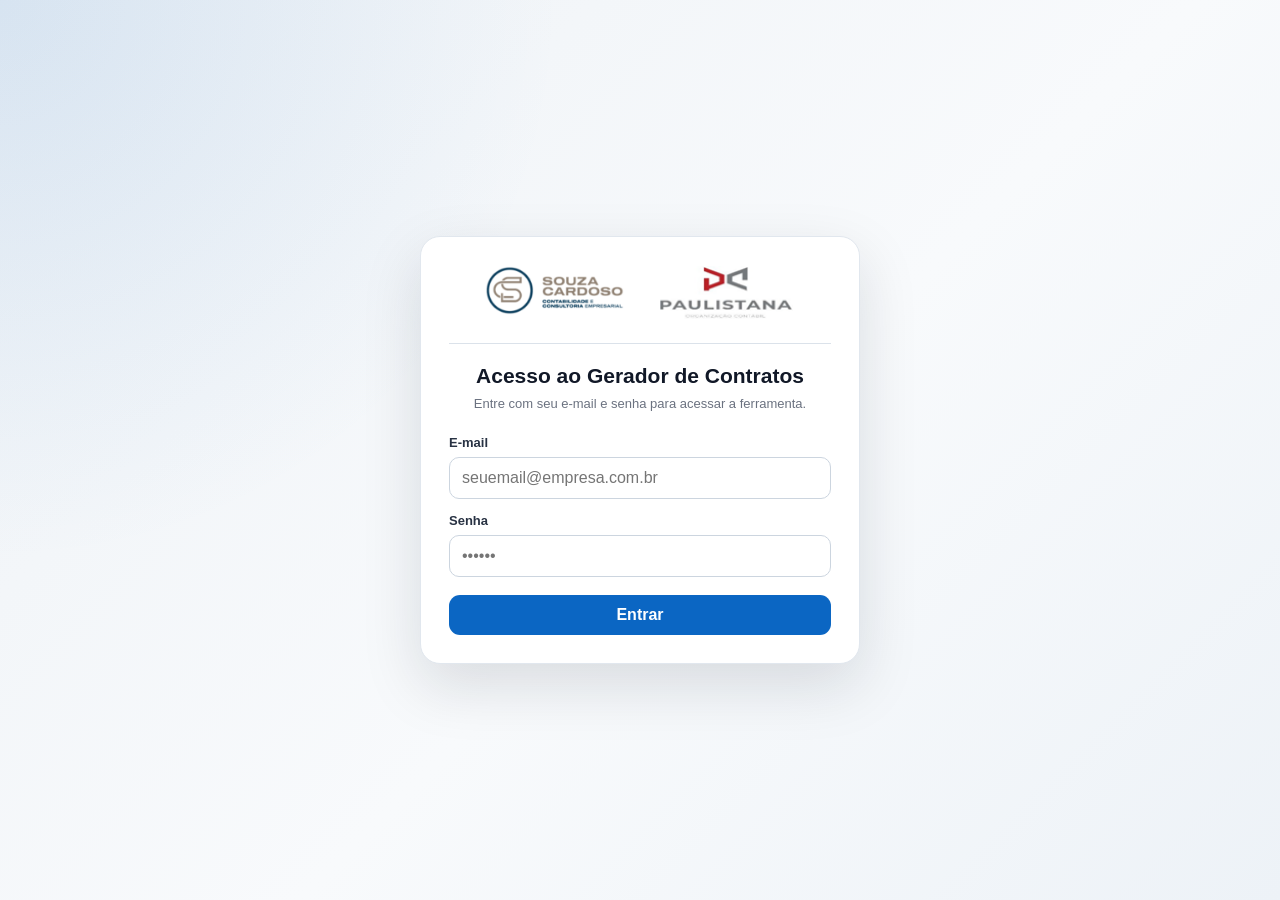
<file: docs/demo-local-v7.html>
<!DOCTYPE html>
<html lang="pt-BR">
<head>
  <meta charset="UTF-8" />
  <meta name="viewport" content="width=device-width, initial-scale=1.0" />
  <title>Gerador de Contratos Sociais</title>
  <style>
    :root{
      --bg:#f4f6f8;
      --surface:#ffffff;
      --surface-2:#f8fafc;
      --text:#111827;
      --muted:#6b7280;
      --line:#dbe2ea;
      --blue:#0b66c3;
      --blue-2:#084b8a;
      --black:#0c0f14;
      --green:#0f8a5f;
      --red:#c0392b;
      --shadow:0 10px 30px rgba(15,23,42,.08);
      --radius:16px;
    }
    *{box-sizing:border-box}
    body{
      margin:0;
      font-family:Verdana, Geneva, sans-serif;
      background:var(--bg);
      color:var(--text);
    }
    button,input,select,textarea{font:inherit}
    button{cursor:pointer}
    .topbar{
      position:sticky;top:0;z-index:20;
      min-height:74px;
      display:flex;align-items:center;justify-content:space-between;
      padding:0 28px;
      background:var(--black);
      color:white;
      border-bottom:1px solid rgba(255,255,255,.08);
    }
    .brand{display:flex;align-items:center;gap:12px;font-weight:800;letter-spacing:.2px}
    .brand-mark{
      width:36px;height:36px;border-radius:10px;
      background:linear-gradient(135deg,#0b66c3,#43a5ff);
      display:grid;place-items:center;font-weight:900;
    }
    .top-actions{display:flex;gap:8px}
    .top-actions button{
      border:1px solid rgba(255,255,255,.2);
      color:#fff;background:transparent;
      border-radius:10px;padding:9px 13px
    }

    .login-screen{
      min-height:100vh;
      display:grid;
      place-items:center;
      padding:28px 18px;
      background:
        radial-gradient(circle at top left, rgba(11,102,195,.10), transparent 36%),
        linear-gradient(135deg,#eef2f6,#f8fafc 55%,#edf2f7);
    }
    .login-card{
      width:min(440px,100%);
      background:#fff;
      border:1px solid #e1e7ee;
      border-radius:20px;
      box-shadow:0 22px 60px rgba(15,23,42,.13);
      padding:28px;
    }
    .login-logos{
      display:flex;
      justify-content:center;
      align-items:center;
      gap:20px;
      padding-bottom:20px;
      margin-bottom:20px;
      border-bottom:1px solid var(--line);
    }
    .login-logos img{object-fit:contain;display:block}
    .login-logos .souza{width:155px;height:58px}
    .login-logos .paulistana{width:135px;height:58px}
    .login-card h1{font-size:21px;margin:0 0 6px;text-align:center}
    .login-card .subtitle{text-align:center;color:var(--muted);font-size:13px;margin-bottom:22px;line-height:1.5}
    .login-field{margin-bottom:14px}
    .login-error{margin-top:12px}
    .login-demo{
      margin-top:18px;
      padding-top:14px;
      border-top:1px solid var(--line);
      color:var(--muted);
      font-size:12px;
      line-height:1.6;
    }

    .currency-input{text-align:right;font-variant-numeric:tabular-nums}
    .number-input{text-align:right;font-variant-numeric:tabular-nums}
    .system-brand{
      display:flex;
      align-items:center;
      gap:16px;
      min-width:0;
    }
    .system-logos{
      display:flex;
      align-items:center;
      gap:10px;
      padding-right:15px;
      border-right:1px solid rgba(255,255,255,.20);
    }
    .system-logos img{display:block;object-fit:contain;background:#fff;border-radius:4px;padding:2px}
    .system-logos .souza{width:94px;height:36px}
    .system-logos .paulistana{width:82px;height:36px}
    .system-title{font-weight:800;white-space:nowrap}
    .print-meta{
      display:flex;
      justify-content:flex-end;
      font-size:7.5pt;
      color:#666;
      margin-bottom:7px;
      font-family:Verdana, Geneva, sans-serif;
    }
    .print-help{
      font-size:12px;
      color:#5f6b7a;
      background:#f6f8fa;
      border:1px solid #e1e6eb;
      border-radius:9px;
      padding:9px 11px;
      margin-bottom:12px;
    }


    .type-choice{
      display:grid;
      grid-template-columns:repeat(2,minmax(0,1fr));
      gap:14px;
    }
    .type-card{
      border:1px solid var(--line);
      background:#fff;
      border-radius:14px;
      padding:18px;
      text-align:left;
      transition:.18s ease;
    }
    .type-card:hover{
      border-color:#8ebbe7;
      box-shadow:0 8px 20px rgba(15,23,42,.08);
      transform:translateY(-1px);
    }
    .type-card strong{display:block;font-size:16px;margin-bottom:5px}
    .type-card span{font-size:13px;color:var(--muted);line-height:1.45}
    .multi-select{
      position:relative;
      width:100%;
    }
    .multi-select > button{
      width:100%;
      min-height:44px;
      display:flex;
      align-items:center;
      justify-content:space-between;
      gap:10px;
      text-align:left;
      border:1px solid #ccd5df;
      background:#fff;
      border-radius:10px;
      padding:10px 12px;
      font-weight:400;
      color:#111827;
    }
    .multi-menu{
      position:absolute;
      top:calc(100% + 6px);
      left:0;
      right:0;
      z-index:50;
      background:#fff;
      border:1px solid var(--line);
      border-radius:12px;
      box-shadow:0 16px 36px rgba(15,23,42,.16);
      padding:8px;
    }
    .multi-option{
      display:flex;
      align-items:center;
      gap:9px;
      padding:9px 8px;
      border-radius:8px;
      font-size:13px;
      cursor:pointer;
      margin:0;
    }
    .multi-option:hover{background:#f5f7fa}
    .multi-option input{width:auto}
    .section-title{
      font-size:14px;
      font-weight:800;
      margin:20px 0 12px;
      padding-bottom:8px;
      border-bottom:1px solid var(--line);
    }
    .alter-tag{
      display:inline-block;
      margin:3px 5px 3px 0;
      padding:5px 8px;
      border-radius:999px;
      background:#edf5ff;
      color:#155d9f;
      font-size:12px;
      font-weight:700;
    }
    .model-note{
      padding:10px 12px;
      border-radius:10px;
      background:#fff8e8;
      border:1px solid #f0dfae;
      color:#6e5515;
      font-size:12px;
      line-height:1.55;
      margin-top:10px;
    }
    .alteration-cover-block{
      margin:24px 0 16px;
      text-align:center;
    }
    .alteration-cover-block .company{
      font-weight:700;
      text-decoration:underline;
      font-size:12pt;
      margin-bottom:16px;
    }
    .alteration-cover-block .ids{
      display:flex;
      justify-content:center;
      gap:32px;
      font-weight:700;
      margin-bottom:20px;
    }
    .alteration-instrument{
      background:#e5e5e5;
      font-weight:700;
      padding:7px 9px;
      margin:14px 0 20px;
    }
    .consolidation-break{
      font-weight:700;
      margin:22px 0;
    }
    @media(max-width:720px){
      .type-choice{grid-template-columns:1fr}
      .alteration-cover-block .ids{flex-direction:column;gap:5px}
    }

    .shell{max-width:1180px;margin:0 auto;padding:28px 20px 56px}
    .hero{
      background:linear-gradient(135deg,#0c0f14,#152033);
      color:white;padding:26px 28px;border-radius:20px;
      display:flex;justify-content:space-between;gap:20px;align-items:center;
      box-shadow:var(--shadow);
    }
    .hero h1{margin:0 0 6px;font-size:28px}
    .hero p{margin:0;color:#cbd5e1}
    .hero .btn{white-space:nowrap}
    .toolbar{
      margin:22px 0;
      display:flex;gap:10px;flex-wrap:wrap
    }
    .btn{
      border:none;border-radius:11px;padding:11px 16px;font-weight:700
    }
    .btn-primary{background:var(--blue);color:white}
    .btn-primary:hover{background:var(--blue-2)}
    .btn-secondary{background:#e9eef5;color:#162033}
    .btn-danger{background:#fdecec;color:var(--red)}
    .btn-ghost{background:white;border:1px solid var(--line);color:#263141}
    .grid{display:grid;gap:18px}
    .card{
      background:var(--surface);
      border:1px solid #e7ecf1;
      border-radius:var(--radius);
      box-shadow:var(--shadow);
    }
    .card-head{
      padding:18px 20px;border-bottom:1px solid var(--line);
      display:flex;align-items:center;justify-content:space-between;gap:14px
    }
    .card-head h2,.card-head h3{margin:0}
    .card-body{padding:20px}
    .hidden{display:none!important}
    .steps{
      display:grid;
      grid-template-columns:repeat(6,1fr);
      gap:8px;margin:18px 0 22px
    }
    .step{
      border:1px solid var(--line);
      background:white;border-radius:12px;
      padding:10px 12px;
      color:var(--muted);
      text-align:center;font-weight:700;font-size:13px
    }
    .step.active{
      background:#eaf4ff;color:var(--blue);
      border-color:#9ac8f5
    }
    .step.done{
      background:#edf9f3;color:var(--green);
      border-color:#bce6d3
    }
    .form-grid{
      display:grid;grid-template-columns:repeat(12,1fr);
      gap:14px
    }
    .field{grid-column:span 6}
    .field.full{grid-column:span 12}
    .field.third{grid-column:span 4}
    .field.quarter{grid-column:span 3}
    label{display:block;font-weight:700;font-size:13px;margin-bottom:7px;color:#283243}
    input,select,textarea{
      width:100%;
      border:1px solid #ccd5df;
      background:white;border-radius:10px;
      padding:11px 12px;outline:none
    }
    input:focus,select:focus,textarea:focus{border-color:#62a8ea;box-shadow:0 0 0 3px rgba(11,102,195,.09)}
    textarea{min-height:110px;resize:vertical}
    .nav-row{
      display:flex;justify-content:space-between;gap:12px;
      margin-top:20px;padding-top:18px;border-top:1px solid var(--line)
    }
    .socio-card{
      border:1px solid var(--line);
      border-radius:14px;margin-bottom:14px;background:var(--surface-2)
    }
    .socio-card .head{
      padding:13px 14px;border-bottom:1px solid var(--line);
      display:flex;justify-content:space-between;align-items:center
    }
    .socio-card .head strong{font-size:14px}
    .socio-card .body{padding:14px}
    .notice{
      padding:12px 14px;border-radius:10px;font-size:14px
    }
    .notice.info{background:#edf6ff;color:#0b4f8f;border:1px solid #c5e1fa}
    .notice.success{background:#edf9f3;color:#0b6c49;border:1px solid #bee8d5}
    .notice.error{background:#fff0ef;color:#a93226;border:1px solid #f3c8c4}
    .summary{
      display:grid;grid-template-columns:repeat(2,1fr);gap:14px
    }
    .summary-box{
      border:1px solid var(--line);border-radius:12px;padding:14px;background:#fbfcfe
    }
    .summary-box h4{margin:0 0 8px;font-size:13px;color:#64748b;text-transform:uppercase;letter-spacing:.5px}
    .summary-box p{margin:4px 0}
    .history-tools{
      display:flex;gap:10px;flex-wrap:wrap;margin-bottom:14px
    }
    .history-list{display:grid;gap:10px}
    .history-item{
      border:1px solid var(--line);border-radius:12px;background:white;
      padding:14px;display:flex;justify-content:space-between;gap:16px;align-items:center
    }
    .history-item strong{display:block}
    .history-meta{color:var(--muted);font-size:13px;margin-top:4px}
    .history-actions{display:flex;gap:8px;flex-wrap:wrap;justify-content:flex-end}
    .small{padding:8px 10px;border-radius:9px;font-size:13px}
    .empty{
      text-align:center;color:var(--muted);padding:42px 18px
    }
    .contract-wrap{
      background:#dfe4ea;padding:24px;border-radius:16px;overflow:auto
    }
    .contract-page{
      width:794px;min-height:1123px;
      margin:0 auto;background:white;
      padding:58px 64px 54px;
      box-shadow:0 8px 25px rgba(0,0,0,.12);
      font-family:Verdana, Geneva, sans-serif;
      color:#111;line-height:1.5;font-size:10pt
    }
    .contract-page .logos{
      display:flex;justify-content:space-between;align-items:center;margin-bottom:22px
    }
    .logo-img{
      display:block;
      object-fit:contain;
      object-position:center;
      background:#fff;
    }
    .logo-img.souza{
      width:255px;
      height:86px;
    }
    .logo-img.paulistana{
      width:215px;
      height:86px;
    }
    .contract-title{text-align:center;font-weight:800}
    .contract-title h2{margin:0;font-size:14pt;font-weight:700;text-decoration:underline}
    .contract-title h3{margin:2px 0 10px;font-size:12pt;font-weight:700;text-decoration:underline}
    .contract-line{border-top:2px solid #222;margin-bottom:8px}
    .clause-title{
      font-weight:700;
      text-decoration:underline;
      text-align:center;
      margin:24px 0 8px;
      font-size:10pt;
    }
    .signature{margin-top:42px;text-align:center}
    .signature .line{margin:70px auto 4px;width:260px;border-top:1px solid #111}
    .quota-table{
      width:100%;
      border-collapse:collapse;
      margin:10px 0 14px;
      font-size:10pt;
      font-family:Verdana, Geneva, sans-serif;
    }
    .quota-table th,
    .quota-table td{
      border:1px solid #222;
      padding:6px 7px;
      vertical-align:middle;
    }
    .quota-table th{
      font-weight:700;
      text-align:center;
      background:#f2f2f2;
    }
    .quota-table td.num{
      text-align:right;
      white-space:nowrap;
    }
    .quota-table tr.total-row td{
      font-weight:700;
    }
    .contract-footer{display:none!important}
    .modal{
      position:fixed;inset:0;background:rgba(3,8,20,.65);
      display:flex;align-items:center;justify-content:center;
      padding:20px;z-index:100
    }
    .modal-card{
      width:min(1000px,96vw);max-height:92vh;overflow:auto;
      background:white;border-radius:18px;box-shadow:0 20px 60px rgba(0,0,0,.3)
    }
    .modal-head{
      position:sticky;top:0;z-index:3;
      display:flex;justify-content:space-between;align-items:center;
      padding:14px 16px;background:white;border-bottom:1px solid var(--line)
    }
    .modal-head h3{margin:0}
    .modal-body{padding:16px}
    .modal-close{
      border:none;background:#eef2f6;border-radius:10px;padding:8px 11px;font-weight:800
    }
    .muted{color:var(--muted)}
    .tag{
      display:inline-block;padding:5px 8px;border-radius:999px;
      background:#edf4fb;color:#1b5f9e;font-size:12px;font-weight:800
    }
    @media(max-width:800px){
      .hero{align-items:flex-start;flex-direction:column}
      .steps{grid-template-columns:repeat(2,1fr)}
      .field,.field.third,.field.quarter{grid-column:span 12}
      .summary{grid-template-columns:1fr}
      .history-item{align-items:flex-start;flex-direction:column}
      .history-actions{justify-content:flex-start}
      .contract-wrap{padding:10px}
      .contract-page{transform-origin:top left}
      .contract-page .logos{gap:18px}
      .logo-img.souza{width:220px;height:76px}
      .logo-img.paulistana{width:185px;height:76px}
    }
    @media print{
      @page{
        size:A4;
        margin:12mm 14mm 14mm 14mm;
      }

      html,body{
        margin:0!important;
        padding:0!important;
        background:#fff!important;
        font-family:Verdana, Geneva, sans-serif!important;
        height:auto!important;
        overflow:visible!important;
      }

      /* Esconde a interface, mas mantém o documento de impressão */
      .topbar,
      main.shell,
      .modal-head,
      .print-help{
        display:none!important;
      }

      #contractModal{
        display:block!important;
        position:static!important;
        inset:auto!important;
        width:auto!important;
        height:auto!important;
        max-height:none!important;
        overflow:visible!important;
        padding:0!important;
        margin:0!important;
        background:#fff!important;
      }

      #contractModal.hidden{
        display:none!important;
      }

      .modal-card{
        width:auto!important;
        max-width:none!important;
        max-height:none!important;
        overflow:visible!important;
        margin:0!important;
        padding:0!important;
        border-radius:0!important;
        box-shadow:none!important;
        background:#fff!important;
      }

      .modal-body{
        padding:0!important;
        margin:0!important;
        overflow:visible!important;
      }

      #printArea,
      .contract-wrap{
        display:block!important;
        width:auto!important;
        max-width:none!important;
        height:auto!important;
        max-height:none!important;
        overflow:visible!important;
        padding:0!important;
        margin:0!important;
        background:#fff!important;
        border-radius:0!important;
      }

      .contract-page{
        display:block!important;
        width:auto!important;
        max-width:none!important;
        min-height:0!important;
        height:auto!important;
        margin:0!important;
        padding:0!important;
        box-shadow:none!important;
        background:#fff!important;
        color:#111!important;
        font-family:Verdana, Geneva, sans-serif!important;
        font-size:10pt!important;
        line-height:1.45!important;
        overflow:visible!important;
        page-break-inside:auto!important;
        break-inside:auto!important;
      }

      .contract-page p{
        orphans:3;
        widows:3;
      }

      .contract-title,
      .contract-page .logos{
        break-inside:avoid;
        page-break-inside:avoid;
      }

      .clause-title{
        font-family:Verdana, Geneva, sans-serif!important;
        font-size:10pt!important;
        font-weight:700!important;
        text-decoration:underline!important;
        break-after:avoid;
        page-break-after:avoid;
        margin-top:14pt!important;
      }

      .contract-title h2,
      .contract-title h3{
        font-family:Verdana, Geneva, sans-serif!important;
        font-weight:700!important;
        text-decoration:underline!important;
      }

      .contract-title h2{font-size:14pt!important;}
      .contract-title h3{font-size:12pt!important;}

      .quota-table{
        width:100%!important;
        border-collapse:collapse!important;
        font-family:Verdana, Geneva, sans-serif!important;
        font-size:10pt!important;
        break-inside:avoid;
        page-break-inside:avoid;
      }

      .quota-table th,
      .quota-table td{
        border:1px solid #222!important;
        padding:5px 6px!important;
      }

      .signature{
        break-inside:avoid;
        page-break-inside:avoid;
      }

      .print-meta{
        display:flex!important;
        justify-content:flex-end!important;
        font-size:7.5pt!important;
        color:#666!important;
        margin-bottom:5pt!important;
      }

      .contract-footer{
        display:none!important;
      }

      .logo-img.souza{width:58mm!important;height:20mm!important;}
      .logo-img.paulistana{width:48mm!important;height:20mm!important;}
    }
  </style>
</head>
<body>
  <section id="loginView" class="login-screen">
    <div class="login-card">
      <div class="login-logos">
        <img class="souza" src="[data-uri]" alt="Souza Cardoso">
        <img class="paulistana" src="[data-uri]" alt="Paulistana">
      </div>
      <h1>Acesso ao Gerador de Contratos</h1>
      <div class="subtitle">Entre com seu e-mail e senha para acessar a ferramenta.</div>

      <div class="login-field">
        <label>E-mail</label>
        <input id="loginEmail" type="email" autocomplete="username" placeholder="seuemail@empresa.com.br">
      </div>
      <div class="login-field">
        <label>Senha</label>
        <input id="loginPassword" type="password" autocomplete="current-password" placeholder="••••••">
      </div>
      <button class="btn btn-primary" style="width:100%;margin-top:4px" onclick="doLogin()">Entrar</button>
      <div id="loginError" class="notice error login-error hidden">E-mail ou senha inválidos.</div>
    </div>
  </section>

  <header id="appTopbar" class="topbar hidden">
    <div class="system-brand">
      <div class="system-logos">
        <img class="souza" src="[data-uri]" alt="Souza Cardoso">
        <img class="paulistana" src="[data-uri]" alt="Paulistana">
      </div>
      <div class="system-title">Gerador de Contratos Sociais</div>
    </div>
    <div class="top-actions">
      <button onclick="showView('home')">Início</button>
      <button onclick="showView('history')">Histórico</button>
      <button onclick="logout()">Sair</button>
    </div>
  </header>

  <main id="appMain" class="shell hidden">
    <section id="homeView">
      <div class="hero">
        <div>
          <h1>Gerador de Contrato Social</h1>
          <p>Protótipo simples para preencher, gerar, imprimir em múltiplas páginas e manter histórico local dos contratos.</p>
        </div>
        <button class="btn btn-primary" onclick="startNewContract()">+ Gerar novo contrato</button>
      </div>

      <div class="toolbar">
        <button class="btn btn-primary" onclick="startNewContract()">Novo contrato</button>
        <button class="btn btn-secondary" onclick="showView('history')">Histórico de contratos</button>
      </div>

      <div class="card">
        <div class="card-head"><h3>Como testar</h3><span class="tag">Protótipo HTML</span></div>
        <div class="card-body">
          <div class="notice info">
            Preencha os dados, avance pelas etapas e clique em <strong>Gerar contrato</strong>.
            O histórico é salvo no navegador usando <strong>localStorage</strong>.
          </div>
        </div>
      </div>
    </section>

    <section id="generatorView" class="hidden">
      <div class="card">
        <div class="card-head">
          <div>
            <h2>Novo contrato social</h2>
            <div class="muted" style="margin-top:4px">Constituição de Sociedade Limitada</div>
          </div>
          <button class="btn btn-ghost" onclick="showView('home')">Cancelar</button>
        </div>
        <div class="card-body">
          <div class="steps" id="stepsBar"></div>
          <div id="stepContent"></div>
        </div>
      </div>
    </section>

    <section id="historyView" class="hidden">
      <div class="card">
        <div class="card-head">
          <div>
            <h2>Histórico de contratos</h2>
            <div class="muted" style="margin-top:4px">Contratos salvos neste navegador</div>
          </div>
          <button class="btn btn-primary" onclick="startNewContract()">+ Novo contrato</button>
        </div>
        <div class="card-body">
          <div class="history-tools">
            <input id="historySearch" placeholder="Buscar por razão social..." oninput="renderHistory()" style="max-width:360px" />
            <button class="btn btn-ghost" onclick="exportHistory()">Exportar histórico</button>
          </div>
          <div id="historyList" class="history-list"></div>
        </div>
      </div>
    </section>
  </main>


  <div id="contractTypeModal" class="modal hidden">
    <div class="modal-card" style="width:min(650px,96vw)">
      <div class="modal-head">
        <h3>Novo contrato</h3>
        <button class="modal-close" onclick="closeContractTypeModal()">Fechar</button>
      </div>
      <div class="modal-body">
        <div style="margin-bottom:15px;color:var(--muted)">Selecione o tipo de instrumento que deseja preparar.</div>
        <div class="type-choice">
          <button class="type-card" onclick="startContractType('CONSTITUICAO')">
            <strong>Constituição</strong>
            <span>Geração do contrato social de constituição utilizando o modelo já aprovado.</span>
          </button>
          <button class="type-card" onclick="startContractType('ALTERACAO')">
            <strong>Alteração contratual</strong>
            <span>Cláusulas de alteração seguidas da consolidação do contrato social.</span>
          </button>
        </div>
      </div>
    </div>
  </div>

  <div id="contractModal" class="modal hidden">
    <div class="modal-card">
      <div class="modal-head">
        <h3>Contrato gerado</h3>
        <div style="display:flex;gap:8px">
          <button class="btn btn-secondary small" onclick="downloadCurrentWord()">Baixar Word</button>
          <button class="btn btn-primary small" onclick="printContract()">Imprimir / Salvar PDF</button>
          <button class="modal-close" onclick="closeModal()">Fechar</button>
        </div>
      </div>
      <div class="modal-body">
        <div class="print-help">Para remover cabeçalhos e rodapés automáticos do Chrome/Edge (título, endereço do arquivo e paginação), desmarque <strong>“Cabeçalhos e rodapés”</strong> na janela de impressão.</div>
        <div id="printArea" class="contract-wrap"></div>
      </div>
    </div>
  </div>

<script>
  const steps = ["Empresa","Sócios","Capital","Objeto Social","Administração","Revisão"];
  let currentStep = 0;
  let editingId = null;
  let currentGenerated = null;

  const blankData = () => ({
    empresa:{
      naturezaJuridica:"SOCIEDADE_EMPRESARIA_LIMITADA",
      razaoSocial:"",
      endereco:"",
      numero:"",
      complemento:"",
      bairro:"",
      cidade:"",
      uf:"SP",
      cep:"",
      dataContrato:new Date().toISOString().slice(0,10)
    },
    socios:[
      {
        nome:"",
        nacionalidade:"brasileiro",
        estadoCivil:"solteiro",
        dataNascimento:"",
        profissao:"empresário",
        rg:"",
        orgaoEmissor:"SSP",
        ufRg:"SP",
        cpf:"",
        regimeCasamento:"",
        endereco:{
          logradouro:"",
          numero:"",
          complemento:"",
          bairro:"",
          cidade:"",
          uf:"SP",
          cep:""
        },
        capital:0,
        administrador:true
      }
    ],
    capital:{
      total:0,
      valorQuota:1
    },
    objeto:"",
    administracao:{
      forma:"isoladamente"
    }
  });

  let formData = blankData();

  function showView(view){
    document.getElementById("homeView").classList.add("hidden");
    document.getElementById("generatorView").classList.add("hidden");
    document.getElementById("historyView").classList.add("hidden");
    if(view==="home") document.getElementById("homeView").classList.remove("hidden");
    if(view==="generator") document.getElementById("generatorView").classList.remove("hidden");
    if(view==="history"){
      document.getElementById("historyView").classList.remove("hidden");
      renderHistory();
    }
    window.scrollTo({top:0,behavior:"smooth"});
  }

  function startNewContract(){
    formData = blankData();
    editingId = null;
    currentStep = 0;
    showView("generator");
    renderStep();
  }

  function editContract(id){
    const hist = getHistory();
    const item = hist.find(x => x.id === id);
    if(!item) return;
    formData = normalizeData(JSON.parse(JSON.stringify(item.data)));
    editingId = id;
    currentStep = 0;
    showView("generator");
    renderStep();
  }

  function renderSteps(){
    const bar = document.getElementById("stepsBar");
    bar.innerHTML = steps.map((s,i)=>{
      let cls="step";
      if(i===currentStep) cls+=" active";
      if(i<currentStep) cls+=" done";
      return `<div class="${cls}">${i+1}. ${s}</div>`;
    }).join("");
  }

  function renderStep(){
    renderSteps();
    const c = document.getElementById("stepContent");
    if(currentStep===0) c.innerHTML = empresaStep();
    if(currentStep===1) c.innerHTML = sociosStep();
    if(currentStep===2) c.innerHTML = capitalStep();
    if(currentStep===3) c.innerHTML = objetoStep();
    if(currentStep===4) c.innerHTML = administracaoStep();
    if(currentStep===5) c.innerHTML = revisaoStep();
  }

  function empresaStep(){
    const e = formData.empresa;
    return `
      <div class="form-grid">
        <div class="field full">
          <label>Natureza jurídica</label>
          <select onchange="formData.empresa.naturezaJuridica=this.value">
            <option value="SOCIEDADE_EMPRESARIA_LIMITADA" ${e.naturezaJuridica==="SOCIEDADE_EMPRESARIA_LIMITADA"?"selected":""}>Sociedade Empresária Limitada</option>
            <option value="SOCIEDADE_LIMITADA_UNIPESSOAL" ${e.naturezaJuridica==="SOCIEDADE_LIMITADA_UNIPESSOAL"?"selected":""}>Sociedade Limitada Unipessoal</option>
          </select>
          <div class="muted" style="font-size:12px;margin-top:5px">
            Nesta versão, as opções acima utilizam o modelo de contrato de constituição de LTDA.
          </div>
        </div>
        <div class="field full">
          <label>Razão social</label>
          <input value="${esc(e.razaoSocial)}" oninput="formData.empresa.razaoSocial=this.value" placeholder="Ex.: ABC COMÉRCIO LTDA">
        </div>
        <div class="field full">
          <label>Logradouro</label>
          <input value="${esc(e.endereco)}" oninput="formData.empresa.endereco=this.value" placeholder="Rua, Avenida...">
        </div>
        <div class="field quarter">
          <label>Número</label>
          <input value="${esc(e.numero)}" oninput="formData.empresa.numero=this.value">
        </div>
        <div class="field">
          <label>Complemento</label>
          <input value="${esc(e.complemento)}" oninput="formData.empresa.complemento=this.value">
        </div>
        <div class="field quarter">
          <label>CEP</label>
          <input inputmode="numeric" maxlength="9" value="${esc(e.cep)}"
                 oninput="this.value=maskCEP(this.value);formData.empresa.cep=this.value"
                 placeholder="00000-000">
        </div>
        <div class="field third">
          <label>Bairro</label>
          <input value="${esc(e.bairro)}" oninput="formData.empresa.bairro=this.value">
        </div>
        <div class="field third">
          <label>Cidade</label>
          <input value="${esc(e.cidade)}" oninput="formData.empresa.cidade=this.value">
        </div>
        <div class="field third">
          <label>UF</label>
          <select onchange="formData.empresa.uf=this.value">${ufOptions(e.uf)}</select>
        </div>
        <div class="field third">
          <label>Data do contrato</label>
          <input type="date" value="${e.dataContrato}" oninput="formData.empresa.dataContrato=this.value">
        </div>
      </div>
      ${navButtons(false,true)}
    `;
  }

  function sociosStep(){
    const cards = formData.socios.map((s,i)=>{
      const end = getSocioEndereco(s);
      const regime = s.regimeCasamento || "";
      return `
      <div class="socio-card">
        <div class="head">
          <strong>Sócio ${i+1}</strong>
          ${formData.socios.length>1?`<button class="btn btn-danger small" onclick="removeSocio(${i})">Remover</button>`:""}
        </div>
        <div class="body">
          <div class="form-grid">
            <div class="field full">
              <label>Nome completo</label>
              <input value="${esc(s.nome)}" oninput="formData.socios[${i}].nome=this.value">
            </div>

            <div class="field third">
              <label>Nacionalidade</label>
              <input value="${esc(s.nacionalidade)}" oninput="formData.socios[${i}].nacionalidade=this.value">
            </div>

            <div class="field third">
              <label>Estado civil</label>
              <select onchange="formData.socios[${i}].estadoCivil=this.value;if(this.value!=='casado'){formData.socios[${i}].regimeCasamento='';}renderStep()">
                ${optionList(["solteiro","casado","divorciado","viúvo","separado"],s.estadoCivil)}
              </select>
            </div>

            <div class="field third">
              <label>Data de nascimento</label>
              <input type="date" value="${s.dataNascimento}" oninput="formData.socios[${i}].dataNascimento=this.value">
            </div>

            ${s.estadoCivil==="casado" ? `
              <div class="field full">
                <label>Regime de casamento</label>
                <select onchange="formData.socios[${i}].regimeCasamento=this.value">
                  <option value="">Selecione...</option>
                  <option value="Comunhão parcial de bens" ${regime==="Comunhão parcial de bens"?"selected":""}>Comunhão parcial de bens</option>
                  <option value="Comunhão universal de bens" ${regime==="Comunhão universal de bens"?"selected":""}>Comunhão universal de bens</option>
                  <option value="Separação total de bens" ${regime==="Separação total de bens"?"selected":""}>Separação total de bens</option>
                </select>
              </div>
            ` : ""}

            <div class="field third">
              <label>Profissão</label>
              <input value="${esc(s.profissao)}" oninput="formData.socios[${i}].profissao=this.value">
            </div>

            <div class="field third">
              <label>RG</label>
              <input value="${esc(s.rg)}" oninput="formData.socios[${i}].rg=this.value">
            </div>

            <div class="field third">
              <label>Órgão / UF</label>
              <div style="display:grid;grid-template-columns:1fr 90px;gap:8px">
                <input value="${esc(s.orgaoEmissor)}" oninput="formData.socios[${i}].orgaoEmissor=this.value">
                <select onchange="formData.socios[${i}].ufRg=this.value">${ufOptions(s.ufRg)}</select>
              </div>
            </div>

            <div class="field">
              <label>CPF</label>
              <input
                inputmode="numeric"
                maxlength="14"
                placeholder="000.000.000-00"
                value="${esc(s.cpf)}"
                oninput="this.value=maskCPF(this.value);formData.socios[${i}].cpf=this.value"
                onblur="this.value=maskCPF(this.value);formData.socios[${i}].cpf=this.value">
              <div class="muted" style="font-size:12px;margin-top:5px">Formato obrigatório: 000.000.000-00</div>
            </div>

            <div class="field full" style="margin-top:6px">
              <div style="font-weight:800;font-size:13px;border-top:1px solid var(--line);padding-top:14px">Endereço residencial</div>
            </div>

            <div class="field full">
              <label>Logradouro</label>
              <input value="${esc(end.logradouro)}" oninput="formData.socios[${i}].endereco.logradouro=this.value" placeholder="Rua, Avenida...">
            </div>

            <div class="field quarter">
              <label>Número</label>
              <input value="${esc(end.numero)}" oninput="formData.socios[${i}].endereco.numero=this.value">
            </div>

            <div class="field">
              <label>Complemento</label>
              <input value="${esc(end.complemento)}" oninput="formData.socios[${i}].endereco.complemento=this.value">
            </div>

            <div class="field quarter">
              <label>CEP</label>
              <input inputmode="numeric" maxlength="9" value="${esc(end.cep)}"
                     oninput="this.value=maskCEP(this.value);formData.socios[${i}].endereco.cep=this.value"
                     placeholder="00000-000">
            </div>

            <div class="field third">
              <label>Bairro</label>
              <input value="${esc(end.bairro)}" oninput="formData.socios[${i}].endereco.bairro=this.value">
            </div>

            <div class="field third">
              <label>Cidade</label>
              <input value="${esc(end.cidade)}" oninput="formData.socios[${i}].endereco.cidade=this.value">
            </div>

            <div class="field third">
              <label>UF</label>
              <select onchange="formData.socios[${i}].endereco.uf=this.value">${ufOptions(end.uf)}</select>
            </div>
          </div>
        </div>
      </div>`;
    }).join("");

    return `
      ${cards}
      <button class="btn btn-secondary" onclick="addSocio()">+ Adicionar sócio</button>
      ${navButtons(true,true)}
    `;
  }

  function capitalStep(){
    const totalSocios = formData.socios.reduce((a,s)=>a+(Number(s.capital)||0),0);
    const total = Number(formData.capital.total)||0;
    const ok = Math.abs(total-totalSocios) < 0.01 && total>0;
    const valorQuota = Number(formData.capital.valorQuota)||1;
    return `
      <div class="form-grid">
        <div class="field">
          <label>Capital social (R$)</label>
          <input class="currency-input" type="text" inputmode="decimal" value="${currencyInputValue(formData.capital.total)}"
                 onfocus="this.value=currencyEditValue(formData.capital.total)"
                 onblur="formData.capital.total=parseCurrency(this.value);this.value=currencyInputValue(formData.capital.total);renderStep()">
        </div>
        <div class="field">
          <label>Valor da quota (R$)</label>
          <input class="currency-input" type="text" inputmode="decimal" value="${currencyInputValue(formData.capital.valorQuota || 1)}"
                 onfocus="this.value=currencyEditValue(formData.capital.valorQuota || 1)"
                 onblur="formData.capital.valorQuota=parseCurrency(this.value)||1;this.value=currencyInputValue(formData.capital.valorQuota);renderStep()">
        </div>
        <div class="field">
          <label>Quantidade total de quotas</label>
          <input class="number-input" type="text" value="${formatQuotaNumber(total / valorQuota)}" disabled>
        </div>
      </div>
      <div style="margin-top:18px">
        ${formData.socios.map((s,i)=>{
          const cap = Number(s.capital)||0;
          const pct = total>0 ? cap/total*100 : 0;
          const quotas = valorQuota>0 ? cap/valorQuota : 0;
          return `
            <div class="socio-card">
              <div class="body">
                <div class="form-grid">
                  <div class="field">
                    <label>${esc(s.nome || "Sócio "+(i+1))} — capital integralizado (R$)</label>
                    <input class="currency-input" type="text" inputmode="decimal" value="${currencyInputValue(s.capital)}"
                      onfocus="this.value=currencyEditValue(formData.socios[${i}].capital)"
                      onblur="formData.socios[${i}].capital=parseCurrency(this.value);this.value=currencyInputValue(formData.socios[${i}].capital);renderStep()">
                  </div>
                  <div class="field third">
                    <label>Participação</label>
                    <input value="${pct.toFixed(2)}%" disabled>
                  </div>
                  <div class="field third">
                    <label>Quotas</label>
                    <input class="number-input" value="${formatQuotaNumber(quotas)}" disabled>
                  </div>
                </div>
              </div>
            </div>`;
        }).join("")}
      </div>
      <div class="notice ${ok?"success":"error"}">
        ${ok
          ? `✓ Capital conferido: ${money(total)} distribuído em 100% entre os sócios.`
          : `Atenção: capital social = ${money(total)} e distribuição dos sócios = ${money(totalSocios)}.`}
      </div>
      ${navButtons(true,true,!ok)}
    `;
  }

  function objetoStep(){
    return `
      <div class="field full">
        <label>Objeto social</label>
        <textarea oninput="formData.objeto=this.value" placeholder="Digite o objeto social que deverá constar no contrato.">${esc(formData.objeto)}</textarea>
      </div>
      <div class="notice info" style="margin-top:12px">
        Neste protótipo, o campo é preenchido manualmente. A integração com IA pode ser adicionada na versão real.
      </div>
      ${navButtons(true,true)}
    `;
  }

  function administracaoStep(){
    return `
      <div class="notice info" style="margin-bottom:14px">
        Selecione quem será administrador da sociedade.
      </div>
      <div class="grid">
        ${formData.socios.map((s,i)=>`
          <label style="display:flex;align-items:center;gap:10px;border:1px solid var(--line);padding:12px;border-radius:10px;background:#fff">
            <input type="checkbox" style="width:auto" ${s.administrador?"checked":""}
              onchange="formData.socios[${i}].administrador=this.checked">
            <span>${esc(s.nome || "Sócio "+(i+1))}</span>
          </label>
        `).join("")}
      </div>
      <div class="field" style="margin-top:16px">
        <label>Forma de administração</label>
        <select onchange="formData.administracao.forma=this.value">
          <option value="isoladamente" ${formData.administracao.forma==="isoladamente"?"selected":""}>Isoladamente</option>
          <option value="em conjunto" ${formData.administracao.forma==="em conjunto"?"selected":""}>Em conjunto</option>
        </select>
      </div>
      ${navButtons(true,true)}
    `;
  }

  function revisaoStep(){
    const e=formData.empresa;
    const total=Number(formData.capital.total)||0;
    const admins=formData.socios.filter(s=>s.administrador).map(s=>s.nome || "Sócio").join(", ");
    const issues=validateAll();
    return `
      <div class="summary">
        <div class="summary-box">
          <h4>Empresa</h4>
          <p><strong>${esc(e.razaoSocial || "Não informado")}</strong></p>
          <p>${esc(naturezaLabel(e.naturezaJuridica))}</p>
          <p>${esc(fullCompanyAddress())}</p>
        </div>
        <div class="summary-box">
          <h4>Capital social</h4>
          <p><strong>${money(total)}</strong></p>
          <p>Valor da quota: ${money(Number(formData.capital.valorQuota)||1)}</p>
        </div>
        <div class="summary-box">
          <h4>Sócios</h4>
          ${formData.socios.map(s=>`<p>${esc(s.nome || "Não informado")} — ${money(Number(s.capital)||0)}</p>`).join("")}
        </div>
        <div class="summary-box">
          <h4>Administração</h4>
          <p>${esc(admins || "Nenhum administrador selecionado")}</p>
          <p>${esc(formData.administracao.forma)}</p>
        </div>
        <div class="summary-box" style="grid-column:1/-1">
          <h4>Objeto social</h4>
          <p>${esc(formData.objeto || "Não informado")}</p>
        </div>
      </div>
      <div style="margin-top:14px" class="notice ${issues.length?"error":"success"}">
        ${issues.length
          ? `<strong>Revise antes de gerar:</strong><br>${issues.map(x=>"• "+esc(x)).join("<br>")}`
          : "✓ Dados mínimos conferidos para este protótipo."}
      </div>
      <div class="nav-row">
        <button class="btn btn-secondary" onclick="prevStep()">Voltar</button>
        <div style="display:flex;gap:10px">
          <button class="btn btn-ghost" onclick="previewContract()">Visualizar contrato</button>
          <button class="btn btn-primary" onclick="generateAndSave()" ${issues.length?"disabled style='opacity:.5;cursor:not-allowed'":""}>Gerar contrato</button>
        </div>
      </div>
    `;
  }

  function navButtons(back,next,disableNext=false){
    return `
      <div class="nav-row">
        <div>${back?`<button class="btn btn-secondary" onclick="prevStep()">Voltar</button>`:""}</div>
        <div>${next?`<button class="btn btn-primary" onclick="nextStep()" ${disableNext?"disabled style='opacity:.5;cursor:not-allowed'":""}>Continuar</button>`:""}</div>
      </div>`;
  }

  function nextStep(){
    if(currentStep<steps.length-1){currentStep++;renderStep();window.scrollTo({top:70,behavior:"smooth"})}
  }
  function prevStep(){
    if(currentStep>0){currentStep--;renderStep();window.scrollTo({top:70,behavior:"smooth"})}
  }

  function addSocio(){
    formData.socios.push({
      nome:"",nacionalidade:"brasileiro",estadoCivil:"solteiro",
      dataNascimento:"",profissao:"empresário",rg:"",orgaoEmissor:"SSP",
      ufRg:"SP",cpf:"",regimeCasamento:"",
      endereco:{logradouro:"",numero:"",complemento:"",bairro:"",cidade:"",uf:"SP",cep:""},
      capital:0,administrador:false
    });
    renderStep();
  }

  function removeSocio(i){
    formData.socios.splice(i,1);
    renderStep();
  }

  function validateAll(){
    const issues=[];
    if(!formData.empresa.razaoSocial.trim()) issues.push("Informe a razão social.");
    if(!formData.empresa.endereco.trim()) issues.push("Informe o endereço da sede.");
    if(!formData.empresa.cidade.trim()) issues.push("Informe a cidade da sede.");
    if(!formData.objeto.trim()) issues.push("Informe o objeto social.");
    if((Number(formData.capital.total)||0)<=0) issues.push("Informe o capital social.");
    const dist=formData.socios.reduce((a,s)=>a+(Number(s.capital)||0),0);
    if(Math.abs((Number(formData.capital.total)||0)-dist)>.01) issues.push("A distribuição do capital entre os sócios não confere.");
    if(formData.empresa.cep && !/^\d{5}-\d{3}$/.test(formData.empresa.cep)){
      issues.push("CEP da empresa deve estar no formato 00000-000.");
    }
    formData.socios.forEach((s,i)=>{
      const end = getSocioEndereco(s);
      if(!s.nome.trim()) issues.push(`Informe o nome do Sócio ${i+1}.`);
      if(!s.cpf.trim()) {
        issues.push(`Informe o CPF do Sócio ${i+1}.`);
      } else if(!/^\d{3}\.\d{3}\.\d{3}-\d{2}$/.test(s.cpf)) {
        issues.push(`CPF do Sócio ${i+1} deve estar no formato 000.000.000-00.`);
      }
      if(s.estadoCivil==="casado" && !s.regimeCasamento){
        issues.push(`Informe o regime de casamento do Sócio ${i+1}.`);
      }
      if(!end.logradouro.trim()) issues.push(`Informe o logradouro residencial do Sócio ${i+1}.`);
      if(!end.cidade.trim()) issues.push(`Informe a cidade do endereço do Sócio ${i+1}.`);
      if(end.cep && !/^\d{5}-\d{3}$/.test(end.cep)){
        issues.push(`CEP do Sócio ${i+1} deve estar no formato 00000-000.`);
      }
    });
    const qv=Number(formData.capital.valorQuota)||1;
    const tq=(Number(formData.capital.total)||0)/qv;
    if(Math.abs(tq-Math.round(tq))>0.000001) issues.push("A quantidade total de quotas deve resultar em número inteiro.");
    if(!formData.socios.some(s=>s.administrador)) issues.push("Selecione pelo menos um administrador.");
    if(formData.empresa.naturezaJuridica==="SOCIEDADE_LIMITADA_UNIPESSOAL" && formData.socios.length!==1){
      issues.push("Sociedade Limitada Unipessoal deve possuir apenas um sócio neste protótipo.");
    }
    if(formData.empresa.naturezaJuridica==="SOCIEDADE_EMPRESARIA_LIMITADA" && formData.socios.length<2){
      issues.push("Para Sociedade Empresária Limitada, cadastre ao menos dois sócios ou selecione Sociedade Limitada Unipessoal.");
    }
    return issues;
  }

  function generateAndSave(){
    const issues=validateAll();
    if(issues.length){alert("Revise os campos obrigatórios.");return}
    const id = editingId || ("ct_"+Date.now());
    const now = new Date().toISOString();
    const item = {
      id,
      createdAt: editingId ? (getHistory().find(x=>x.id===editingId)?.createdAt || now) : now,
      updatedAt: now,
      data: JSON.parse(JSON.stringify(formData))
    };
    let hist=getHistory().filter(x=>x.id!==id);
    hist.unshift(item);
    localStorage.setItem("osc_contract_history",JSON.stringify(hist));
    editingId=id;
    previewContract();
  }

  function previewContract(id=null){
    let data=normalizeData(JSON.parse(JSON.stringify(formData)));
    if(id){
      const item=getHistory().find(x=>x.id===id);
      if(!item) return;
      data=normalizeData(JSON.parse(JSON.stringify(item.data)));
    }
    currentGenerated = data;
    document.getElementById("printArea").innerHTML = contractHtml(data);
    document.getElementById("contractModal").classList.remove("hidden");
  }

  function closeModal(){
    document.getElementById("contractModal").classList.add("hidden");
  }

  function contractHtml(d){
    const e=d.empresa;
    const socios=d.socios;
    const total=Number(d.capital.total)||0;
    const vq=Number(d.capital.valorQuota)||1;
    const totalQuotas=vq>0?total/vq:0;
    const qual = socios.map(s => socioQualification(s)).join("<br><br>");
    const adminNames = socios.filter(s=>s.administrador).map(s=>s.nome).filter(Boolean);
    const adminText = adminNames.length ? adminNames.join(", ") : "xxxxxx";
    const capitalRows = socios.map(s=>{
      const capitalSocio = Number(s.capital)||0;
      const quotas = vq>0 ? capitalSocio/vq : 0;
      const pct = total>0 ? capitalSocio/total*100 : 0;
      return `
        <tr>
          <td>${esc(s.nome)}</td>
          <td class="num">${formatQuotaNumber(quotas)}</td>
          <td class="num">${money(capitalSocio)}</td>
          <td class="num">${pct.toFixed(2)}%</td>
        </tr>`;
    }).join("");

    const totalQuotasTabela = vq>0 ? total/vq : 0;
    const cidade = e.cidade || "São Paulo";
    return `
      <div class="contract-page">
        <div class="print-meta">Gerado em ${formatDateTime(new Date())}</div>
        <div class="logos">
          <img class="logo-img souza" src="[data-uri]" alt="Souza Cardoso">
          <img class="logo-img paulistana" src="[data-uri]" alt="Paulistana">
        </div>

        <div class="contract-title">
          <h2>CONTRATO SOCIAL</h2>
          <h3>${esc(e.razaoSocial)}</h3>
        </div>
        <div class="contract-line"></div>

        <p>Pelo presente instrumento particular, na melhor forma de direito, à parte,</p>

        <p style="margin-left:55px"><strong>${qual}</strong></p>

        <p>tem, entre si, justo e acertado a constituição de Sociedade Limitada, a reger-se pelo parágrafo único do art. 1.052 do Código Civil e em obediência ao contido na INSTRUÇÃO NORMATIVA DREI Nº 63, DE 11 DE JUNHO DE 2019, e pelas cláusulas e condições seguintes:</p>

        <div class="clause-title">CLÁUSULA PRIMEIRA - DA DENOMINAÇÃO SOCIAL</div>
        <p>O nome empresarial desta Sociedade, é do tipo denominação social e, compõe-se da seguinte expressão: “<strong>${esc(e.razaoSocial)}</strong>”.</p>

        <div class="clause-title">CLÁUSULA SEGUNDA - DO CAPITAL DA SOCIEDADE</div>
        <p>O Capital Social é de <strong>${money(total)}</strong> (${esc(numeroPorExtensoSimples(total))}), dividido em <strong>${formatNumber(totalQuotas)}</strong> quotas de ${money(vq)} cada uma, formado integralmente em moeda corrente do País, sendo subscritas e integralizadas pelos sócios, conforme quadro abaixo:</p>

        <table class="quota-table">
          <thead>
            <tr>
              <th>SÓCIO</th>
              <th>QUOTAS</th>
              <th>VALOR</th>
              <th>PARTICIPAÇÃO</th>
            </tr>
          </thead>
          <tbody>
            ${capitalRows}
            <tr class="total-row">
              <td>TOTAL</td>
              <td class="num">${formatQuotaNumber(totalQuotasTabela)}</td>
              <td class="num">${money(total)}</td>
              <td class="num">100,00%</td>
            </tr>
          </tbody>
        </table>

        <div class="clause-title">CLÁUSULA TERCEIRA - DO ENDEREÇO DA SEDE SOCIAL</div>
        <p>Esta Sociedade terá sede na ${esc(fullAddressFrom(e))}.</p>

        <div class="clause-title">CLÁUSULA QUARTA - DO OBJETO SOCIAL</div>
        <p>A Sociedade tem por objeto social ${esc(d.objeto)}.</p>

        <div class="clause-title">CLÁUSULA QUINTA - DA DURAÇÃO DA SOCIEDADE</div>
        <p>A sociedade iniciará suas atividades a partir do presente instrumento e seu prazo de duração é por tempo indeterminado.</p>

        <div class="clause-title">CLÁUSULA SEXTA - DO EXERCICIO SOCIAL E DA DESTINAÇÃO DOS RESULTADOS</div>
        <p>O exercício social coincide com o ano civil, portanto, tem início em 01 de janeiro e encerra-se em 31 de dezembro de cada ano. Ao término do exercício social, ou seja, após o dia 31 de dezembro de cada ano, a administração providenciará a elaboração das demonstrações financeiras da Sociedade, especificamente, elaborando o inventário, do balanço patrimonial e do balanço de resultado econômico.</p>
        <p><strong>Parágrafo primeiro</strong> – Nos exercícios em que for apurado resultado líquido positivo, os sócios deliberarão:</p>
        <p>i. pela distribuição entre si de tal resultado, proporcionais ou não as respectivas participações no Capital Social;<br>
        ii. pela retenção, total ou parcial, de tal resultado, que poderá ser destinado a contas de reserva, lucros acumulados, ou ainda aumento do Capital Social.</p>
        <p><strong>Parágrafo segundo</strong> – Poderão ser levantados, em periodicidade mensal, ou em qualquer outra, balanços extraordinários para fins contábeis, financeiros e/ou comerciais, bem como para distribuição de lucros intercalares, em qualquer das proporções admitidas acima.</p>
        <p><strong>Parágrafo terceiro</strong> – Por tratar-se de uma sociedade limitada, a responsabilidade de cada sócio é restrita ao valor de suas quotas, nos termos do artigo 1.052, da Lei nº 10.406/2002.</p>

        <div class="clause-title">CLÁUSULA SÉTIMA - DA ADMINISTRAÇÃO</div>
        <p>A administração da sociedade caberá ao(s) sócio(s), <strong>${esc(adminText)}</strong>, ${esc(d.administracao.forma)}, com amplos poderes de gerência para consecução do objeto social, praticando todos os atos e negócios em nome da SOCIEDADE, representando-a ativa e passivamente, em juízo ou fora dele, e utilizando denominação social, nome fantasia e marcas da SOCIEDADE, podendo ainda nomear procuradores e gerentes delegados para exercer tais funções e prepostos para representá-la, vedado, no entanto, em atividades estranhas ao interesse social.</p>
        <p><strong>Parágrafo Primeiro (declaração de desimpedimento)</strong> – Em virtude das nomeações acima, os administradores declaram sob as penas da lei não estarem impedidos de exercerem a administração, por lei especial, ou em virtude de condenação criminal, ou por se encontrarem sob os efeitos dela.</p>
        <p><strong>Parágrafo Segundo</strong> – Os sócios deliberam, também por unanimidade, se possível, a administração da presente sociedade por administrador não-sócio, conforme permitido pelo artigo 1.061 da Lei 10.406/2002.</p>
        <p><strong>Parágrafo terceiro</strong> – A remuneração mensal, a título de “pro labore”, dos ocupantes do cargo de administrador será fixada pelos sócios no início do exercício, em montante anual.</p>

        <div class="clause-title">CLÁUSULA OITAVA - DAS DELIBERAÇÕES SOCIAIS</div>
        <p>Os sócios deliberarão através de “reunião”, a qual poderá ser suprida quando eles decidirem, por escrito, portanto, dispensada a deliberação em assembleia.</p>

        <div class="clause-title">CLÁUSULA NONA - DO DIREITO DE PREFERÊNCIA</div>
        <p>As quotas são indivisíveis, impenhoráveis, incomunicáveis e somente podem ser transferidas, cedidas, dadas em garantia, oneradas ou de qualquer outra forma alienadas mediante o prévio consentimento, por escrito, dos sócios, assegurado o direito de preferência na proporção de suas respectivas participações.</p>

        <div class="clause-title">CLÁUSULA DÉCIMA - DA SUCESSÃO DOS SÓCIOS</div>
        <p>A Sociedade não se dissolverá por morte de qualquer dos sócios, continuando com os remanescentes e, eventualmente, com os sucessores do sócio falecido, desde que observadas as disposições legais e contratuais.</p>

        <div class="clause-title">CLÁUSULA DÉCIMA PRIMEIRA - DA EXCLUSÃO DE SÓCIO</div>
        <p>Por decisão de sócios representando ao menos mais da metade do Capital Social, poderá ser determinada a exclusão de sócio, por justa causa, quando tal sócio tiver pondo em risco a continuidade da Sociedade, em virtude de atos de inegável gravidade.</p>

        <div class="clause-title">CLÁUSULA DÉCIMA SEGUNDA - DA APURAÇÃO DE HAVERES</div>
        <p>Na hipótese de se fazer necessária a apuração de haveres de sócio, o valor de reembolso das quotas corresponderá ao valor do patrimônio líquido das quotas, na proporção delas, apuradas de acordo com balanço patrimonial levantado com esse fim.</p>

        <div class="clause-title">CLÁUSULA DÉCIMA TERCEIRA - DE DISPOSIÇÕES GERAIS</div>
        <p>Fica convencionada a possibilidade de qualquer sócio substituir-se por um procurador devidamente constituído, sócio ou não da Sociedade.</p>
        <p>Os casos não previstos neste contrato social serão regulados pelas normas legais aplicáveis às sociedades limitadas, previstas na Lei nº 10.406/2002 e, com regência supletiva pelas normas aplicáveis às sociedades anônimas (Lei nº 6.404/76).</p>

        <div class="clause-title">CLÁUSULA DÉCIMA QUARTA - DO FORO</div>
        <p>Fica eleito o foro do município da sede social da empresa, para o exercício e o cumprimento dos direitos e obrigações resultantes deste contrato.</p>

        <p>E por estarem assim justos e contratados assinam o presente instrumento.</p>

        <p style="text-align:right;margin-top:28px">${esc(cidade)}, ${dataExtenso(e.dataContrato)}</p>

        ${socios.filter(s=>s.administrador).map(s=>`
          <div class="signature">
            <div class="line"></div>
            <strong>${esc(s.nome)}</strong><br>
            <em>Sócio Administrador</em>
          </div>
        `).join("")}
      </div>
    `;
  }

  function socioQualification(s){
    const nasc = s.dataNascimento ? formatDate(s.dataNascimento) : "xx.xx.xxxx";
    const regime = s.estadoCivil==="casado" && s.regimeCasamento
      ? `, casado sob o regime de ${String(s.regimeCasamento).toLowerCase()}`
      : "";
    return `${esc(s.nome)}, ${esc(s.nacionalidade)}, ${esc(s.estadoCivil)}${esc(regime)}, nascido em ${nasc}, ${esc(s.profissao)}, portador da cédula de identidade RG nº ${esc(s.rg)} ${esc(s.orgaoEmissor)}/${esc(s.ufRg)} e inscrito no CPF/MF sob o nº ${esc(s.cpf)}, residente e domiciliado à ${esc(fullSocioAddress(s))}.`;
  }

  function renderHistory(){
    const list=document.getElementById("historyList");
    const q=(document.getElementById("historySearch")?.value || "").toLowerCase();
    const hist=getHistory().filter(x=>(x.data.empresa.razaoSocial||"").toLowerCase().includes(q));
    if(!hist.length){
      list.innerHTML=`<div class="empty">Nenhum contrato encontrado.</div>`;
      return;
    }
    list.innerHTML=hist.map(x=>`
      <div class="history-item">
        <div>
          <strong>${esc(x.data.empresa.razaoSocial || "Sem razão social")}</strong>
          <div class="history-meta">
            Gerado em ${new Date(x.createdAt).toLocaleString("pt-BR")} · ${x.data.socios.length} sócio(s)
          </div>
        </div>
        <div class="history-actions">
          <button class="btn btn-ghost small" onclick="previewContract('${x.id}')">Visualizar</button>
          <button class="btn btn-secondary small" onclick="editContract('${x.id}')">Editar / duplicar</button>
          <button class="btn btn-ghost small" onclick="downloadHistoryWord('${x.id}')">Word</button>
          <button class="btn btn-primary small" onclick="previewContract('${x.id}');setTimeout(()=>printContract(),300)">Imprimir</button>
          <button class="btn btn-danger small" onclick="deleteContract('${x.id}')">Excluir</button>
        </div>
      </div>
    `).join("");
  }

  function deleteContract(id){
    if(!confirm("Excluir este contrato do histórico local?")) return;
    const hist=getHistory().filter(x=>x.id!==id);
    localStorage.setItem("osc_contract_history",JSON.stringify(hist));
    renderHistory();
  }

  function getHistory(){
    try{return JSON.parse(localStorage.getItem("osc_contract_history") || "[]")}catch{return []}
  }

  function exportHistory(){
    const blob=new Blob([JSON.stringify(getHistory(),null,2)],{type:"application/json"});
    const a=document.createElement("a");
    a.href=URL.createObjectURL(blob);
    a.download="historico_contratos.json";
    a.click();
    URL.revokeObjectURL(a.href);
  }

  function downloadCurrentWord(){
    if(!currentGenerated) return;
    downloadWordFromData(currentGenerated);
  }

  function downloadHistoryWord(id){
    const item = getHistory().find(x=>x.id===id);
    if(!item) return;
    downloadWordFromData(normalizeData(JSON.parse(JSON.stringify(item.data))));
  }

  function downloadWordFromData(data){
    const wordCss = `
      @page{size:A4;margin:15mm 16mm 15mm 16mm}
      body{font-family:Verdana, Geneva, sans-serif;font-size:10pt;line-height:1.45;color:#111}
      .contract-page{width:auto;margin:0;padding:0;font-family:Verdana, Geneva, sans-serif;font-size:10pt}
      .logos{display:flex;justify-content:space-between;align-items:center;margin-bottom:16px}
      .logo-img{object-fit:contain}
      .logo-img.souza{width:220px;height:74px}
      .logo-img.paulistana{width:185px;height:74px}
      .print-meta{text-align:right;font-size:7.5pt;color:#666;margin-bottom:5px}
      .contract-title{text-align:center;font-weight:700}
      .contract-title h2{font-size:14pt;font-weight:700;text-decoration:underline;margin:0}
      .contract-title h3{font-size:12pt;font-weight:700;text-decoration:underline;margin:2px 0 8px}
      .contract-line{border-top:2px solid #222;margin-bottom:8px}
      .clause-title{font-size:10pt;font-weight:700;text-decoration:underline;text-align:center;margin:14pt 0 6pt}
      .quota-table{width:100%;border-collapse:collapse;font-family:Verdana, Geneva, sans-serif;font-size:10pt}
      .quota-table th,.quota-table td{border:1px solid #222;padding:5px 6px}
      .quota-table th{font-weight:700;text-align:center;background:#f2f2f2}
      .quota-table .num{text-align:right}
      .quota-table .total-row td{font-weight:700}
      .signature{text-align:center;margin-top:40px}
      .signature .line{width:260px;border-top:1px solid #111;margin:65px auto 4px}
      .contract-footer{display:none}
    `;
    const content = `<!DOCTYPE html>
      <html xmlns:o="urn:schemas-microsoft-com:office:office"
            xmlns:w="urn:schemas-microsoft-com:office:word"
            xmlns="http://www.w3.org/TR/REC-html40">
      <head>
        <meta charset="utf-8">
        <meta name="ProgId" content="Word.Document">
        <meta name="Generator" content="Gerador de Contratos Sociais">
        <style>${wordCss}</style>
      </head>
      <body>${contractHtml(data)}</body></html>`;
    const blob = new Blob(["\ufeff", content], {type:"application/msword"});
    const a = document.createElement("a");
    a.href = URL.createObjectURL(blob);
    a.download = slug(data.empresa.razaoSocial || "contrato_social") + ".doc";
    a.click();
    setTimeout(()=>URL.revokeObjectURL(a.href), 1000);
  }

  function printContract(){
    const originalTitle = document.title;
    document.title = " ";
    setTimeout(()=>{
      window.print();
      setTimeout(()=>{document.title = originalTitle;}, 800);
    }, 50);
  }

  function doLogin(){
    const email = document.getElementById("loginEmail").value.trim().toLowerCase();
    const senha = document.getElementById("loginPassword").value;
    const error = document.getElementById("loginError");
    if(email==="igor.borges@oscpaulistana.com.br" && senha==="123456"){
      sessionStorage.setItem("osc_contract_demo_auth","1");
      error.classList.add("hidden");
      showApp();
    }else{
      error.classList.remove("hidden");
    }
  }

  function showApp(){
    document.getElementById("loginView").classList.add("hidden");
    document.getElementById("appTopbar").classList.remove("hidden");
    document.getElementById("appMain").classList.remove("hidden");
    showView("home");
  }

  function logout(){
    sessionStorage.removeItem("osc_contract_demo_auth");
    document.getElementById("appTopbar").classList.add("hidden");
    document.getElementById("appMain").classList.add("hidden");
    document.getElementById("loginView").classList.remove("hidden");
    document.getElementById("loginPassword").value="";
    closeModal();
  }

  function maskCEP(value){
    const digits = String(value || "").replace(/\D/g,"").slice(0,8);
    if(digits.length <= 5) return digits;
    return digits.slice(0,5) + "-" + digits.slice(5);
  }

  function formatDateTime(date){
    return new Intl.DateTimeFormat("pt-BR",{
      day:"2-digit",month:"2-digit",year:"numeric",
      hour:"2-digit",minute:"2-digit",second:"2-digit"
    }).format(date);
  }

  function emptyAddress(){
    return {logradouro:"",numero:"",complemento:"",bairro:"",cidade:"",uf:"SP",cep:""};
  }

  function getSocioEndereco(s){
    if(!s.endereco || typeof s.endereco!=="object"){
      const legacy = typeof s.endereco==="string" ? s.endereco : "";
      s.endereco = {...emptyAddress(), logradouro:legacy};
    }
    s.endereco = {...emptyAddress(), ...s.endereco};
    return s.endereco;
  }

  function fullSocioAddress(s){
    return fullAddressFrom(getSocioEndereco(s));
  }

  function normalizeData(data){
    const base = blankData();
    data = data || base;
    data.empresa = {...base.empresa, ...(data.empresa || {})};
    data.capital = {...base.capital, ...(data.capital || {})};
    data.administracao = {...base.administracao, ...(data.administracao || {})};
    data.socios = (data.socios && data.socios.length ? data.socios : base.socios).map((s,idx)=>{
      const originalEndereco = s ? s.endereco : null;
      let endereco;
      if(originalEndereco && typeof originalEndereco==="object"){
        endereco = {...emptyAddress(), ...originalEndereco};
      }else{
        endereco = {...emptyAddress(), logradouro: typeof originalEndereco==="string" ? originalEndereco : ""};
      }
      return {
        nome:"",
        nacionalidade:"brasileiro",
        estadoCivil:"solteiro",
        dataNascimento:"",
        profissao:"empresário",
        rg:"",
        orgaoEmissor:"SSP",
        ufRg:"SP",
        cpf:"",
        regimeCasamento:"",
        capital:0,
        administrador:idx===0,
        ...(s || {}),
        endereco
      };
    });
    return data;
  }

  function naturezaLabel(v){
    const labels = {
      "SOCIEDADE_EMPRESARIA_LIMITADA":"Sociedade Empresária Limitada",
      "SOCIEDADE_LIMITADA_UNIPESSOAL":"Sociedade Limitada Unipessoal"
    };
    return labels[v] || "Sociedade Empresária Limitada";
  }

  function fullCompanyAddress(){ return fullAddressFrom(formData.empresa); }
  function fullAddressFrom(e){
    const logradouro = e.logradouro !== undefined ? e.logradouro : e.endereco;
    const parts=[
      logradouro,
      e.numero ? "nº "+e.numero : "",
      e.complemento,
      e.bairro,
      e.cidade ? e.cidade+"/"+e.uf : e.uf,
      e.cep ? "CEP "+e.cep : ""
    ].filter(Boolean);
    return parts.join(", ");
  }

  function optionList(arr,current){
    return arr.map(x=>`<option value="${x}" ${x===current?"selected":""}>${capitalize(x)}</option>`).join("");
  }
  function ufOptions(current){
    const ufs=["AC","AL","AP","AM","BA","CE","DF","ES","GO","MA","MT","MS","MG","PA","PB","PR","PE","PI","RJ","RN","RS","RO","RR","SC","SP","SE","TO"];
    return ufs.map(x=>`<option value="${x}" ${x===current?"selected":""}>${x}</option>`).join("");
  }
  function maskCPF(value){
    const digits = String(value || "").replace(/\D/g,"").slice(0,11);
    if(digits.length <= 3) return digits;
    if(digits.length <= 6) return digits.replace(/(\d{3})(\d+)/,"$1.$2");
    if(digits.length <= 9) return digits.replace(/(\d{3})(\d{3})(\d+)/,"$1.$2.$3");
    return digits.replace(/(\d{3})(\d{3})(\d{3})(\d{1,2})/,"$1.$2.$3-$4");
  }

  function formatDate(v){
    const [y,m,d]=v.split("-");
    return `${d}.${m}.${y}`;
  }
  function dataExtenso(v){
    if(!v) return "";
    const dt=new Date(v+"T12:00:00");
    const meses=["Janeiro","Fevereiro","Março","Abril","Maio","Junho","Julho","Agosto","Setembro","Outubro","Novembro","Dezembro"];
    return `${dt.getDate()} de ${meses[dt.getMonth()]} de ${dt.getFullYear()}`;
  }
  function parseCurrency(v){
    if(typeof v === "number") return v;
    let s=String(v||"").trim().replace(/R\$\s?/g,"").replace(/\s/g,"");
    if(!s) return 0;
    if(s.includes(",")){
      s=s.replace(/\./g,"").replace(",",".");
    }
    const n=Number(s.replace(/[^0-9.-]/g,""));
    return Number.isFinite(n)?Math.round(n*100)/100:0;
  }
  function currencyInputValue(v){
    const n=Number(v)||0;
    return new Intl.NumberFormat("pt-BR",{style:"currency",currency:"BRL",minimumFractionDigits:2,maximumFractionDigits:2}).format(n);
  }
  function currencyEditValue(v){
    const n=Number(v)||0;
    return n? n.toFixed(2).replace(".",",") : "";
  }
  function formatQuotaNumber(v){
    const n=Math.round(Number(v)||0);
    return new Intl.NumberFormat("pt-BR",{maximumFractionDigits:0}).format(n);
  }

  function money(v){
    return new Intl.NumberFormat("pt-BR",{style:"currency",currency:"BRL"}).format(Number(v)||0);
  }
  function formatNumber(v){
    return new Intl.NumberFormat("pt-BR",{maximumFractionDigits:2}).format(Number(v)||0);
  }
  function esc(v){
    return String(v??"").replace(/[&<>"']/g,m=>({"&":"&amp;","<":"&lt;",">":"&gt;","\"":"&quot;","'":"&#039;"}[m]));
  }
  function capitalize(s){return s.charAt(0).toUpperCase()+s.slice(1)}
  function slug(s){
    return String(s).normalize("NFD").replace(/[\u0300-\u036f]/g,"").toLowerCase().replace(/[^a-z0-9]+/g,"_").replace(/^_|_$/g,"");
  }

  // Conversão simples apenas para visualização do protótipo.
  function numeroPorExtensoSimples(v){
    v=Math.round(Number(v)||0);
    const especiais={
      0:"zero reais",1:"um real",10:"dez reais",100:"cem reais",1000:"mil reais",
      10000:"dez mil reais",50000:"cinquenta mil reais",100000:"cem mil reais",
      500000:"quinhentos mil reais",1000000:"um milhão de reais"
    };
    return especiais[v] || `${formatNumber(v)} reais`;
  }


  // ================================================================
  // FUNCIONALIDADE: ALTERAÇÃO CONTRATUAL
  // ================================================================

  const constitutionContractHtmlOriginal = contractHtml;
  const constitutionNormalizeDataOriginal = normalizeData;
  let contractMode = "CONSTITUICAO";
  let alterationMultiOpen = false;

  const alterSteps = ["Empresa atual","Sócios atuais","Alterações","Consolidação","Revisão"];

  function emptySocio(){
    return {
      nome:"",
      nacionalidade:"brasileiro",
      estadoCivil:"solteiro",
      regimeCasamento:"",
      dataNascimento:"",
      naturalidade:"",
      profissao:"empresário",
      rg:"",
      orgaoEmissor:"SSP",
      ufRg:"SP",
      cpf:"",
      endereco:emptyAddress(),
      capital:0,
      administrador:true
    };
  }

  function blankAlteracaoData(){
    return {
      tipoDocumento:"ALTERACAO",
      empresa:{
        naturezaJuridica:"SOCIEDADE_LIMITADA_UNIPESSOAL",
        razaoSocial:"",
        cnpj:"",
        nire:"",
        numeroAlteracao:"1",
        dataContrato:new Date().toISOString().slice(0,10),
        dataInicioAtividades:"",
        endereco:emptyAddress(),
        capital:{total:0,valorQuota:1},
        objeto:""
      },
      sociosAtuais:[emptySocio()],
      alteracoes:{
        tipos:[],
        enderecoNovo:emptyAddress(),
        objetoNovo:"",
        capitalNovo:{total:0,valorQuota:1},
        sociosFinais:[]
      },
      administracao:{
        forma:"isoladamente"
      }
    };
  }

  function closeContractTypeModal(){
    document.getElementById("contractTypeModal").classList.add("hidden");
  }

  function startNewContract(){
    document.getElementById("contractTypeModal").classList.remove("hidden");
  }

  function startContractType(type){
    closeContractTypeModal();
    editingId = null;
    currentStep = 0;
    if(type==="ALTERACAO"){
      contractMode="ALTERACAO";
      formData=blankAlteracaoData();
    }else{
      contractMode="CONSTITUICAO";
      formData=blankData();
      formData.tipoDocumento="CONSTITUICAO";
    }
    showView("generator");
    renderStep();
  }

  function renderSteps(){
    const list = contractMode==="ALTERACAO" ? alterSteps : steps;
    const bar=document.getElementById("stepsBar");
    bar.style.gridTemplateColumns=`repeat(${Math.min(list.length,6)},1fr)`;
    bar.innerHTML=list.map((s,i)=>{
      let cls="step";
      if(i===currentStep) cls+=" active";
      if(i<currentStep) cls+=" done";
      return `<div class="${cls}">${i+1}. ${s}</div>`;
    }).join("");
  }

  function renderStep(){
    renderSteps();
    const c=document.getElementById("stepContent");
    const title=document.querySelector("#generatorView .card-head h2");
    const subtitle=document.querySelector("#generatorView .card-head .muted");
    if(contractMode==="ALTERACAO"){
      if(title) title.textContent="Nova alteração contratual";
      if(subtitle) subtitle.textContent="Alteração contratual seguida de consolidação";
      if(currentStep===0) c.innerHTML=alterEmpresaStep();
      if(currentStep===1) c.innerHTML=alterSociosAtuaisStep();
      if(currentStep===2) c.innerHTML=alterTiposStep();
      if(currentStep===3) c.innerHTML=alterConsolidacaoStep();
      if(currentStep===4) c.innerHTML=alterRevisaoStep();
      return;
    }
    if(title) title.textContent="Novo contrato social";
    if(subtitle) subtitle.textContent="Constituição de Sociedade Limitada";
    if(currentStep===0) c.innerHTML = empresaStep();
    if(currentStep===1) c.innerHTML = sociosStep();
    if(currentStep===2) c.innerHTML = capitalStep();
    if(currentStep===3) c.innerHTML = objetoStep();
    if(currentStep===4) c.innerHTML = administracaoStep();
    if(currentStep===5) c.innerHTML = revisaoStep();
  }

  function nextStep(){
    const max=(contractMode==="ALTERACAO"?alterSteps.length:steps.length)-1;
    if(currentStep<max){currentStep++;renderStep();window.scrollTo({top:70,behavior:"smooth"})}
  }

  function alterEmpresaStep(){
    const e=formData.empresa;
    const a=e.endereco;
    return `
      <div class="form-grid">
        <div class="field full">
          <label>Natureza jurídica</label>
          <select onchange="formData.empresa.naturezaJuridica=this.value">
            <option value="SOCIEDADE_EMPRESARIA_LIMITADA" ${e.naturezaJuridica==="SOCIEDADE_EMPRESARIA_LIMITADA"?"selected":""}>Sociedade Empresária Limitada</option>
            <option value="SOCIEDADE_LIMITADA_UNIPESSOAL" ${e.naturezaJuridica==="SOCIEDADE_LIMITADA_UNIPESSOAL"?"selected":""}>Sociedade Limitada Unipessoal</option>
          </select>
        </div>
        <div class="field full">
          <label>Razão social atual</label>
          <input value="${esc(e.razaoSocial)}" oninput="formData.empresa.razaoSocial=this.value" placeholder="Ex.: EMPRESA EXEMPLO LTDA">
        </div>
        <div class="field third">
          <label>CNPJ</label>
          <input inputmode="numeric" maxlength="18" value="${esc(e.cnpj)}"
                 oninput="this.value=maskCNPJ(this.value);formData.empresa.cnpj=this.value"
                 placeholder="00.000.000/0000-00">
        </div>
        <div class="field third">
          <label>NIRE</label>
          <input inputmode="numeric" maxlength="11" value="${esc(e.nire)}"
                 oninput="this.value=this.value.replace(/\D/g,'').slice(0,11);formData.empresa.nire=this.value">
        </div>
        <div class="field third">
          <label>Número da alteração</label>
          <input inputmode="numeric" value="${esc(e.numeroAlteracao)}"
                 oninput="this.value=this.value.replace(/\D/g,'').slice(0,3);formData.empresa.numeroAlteracao=this.value"
                 placeholder="Ex.: 4">
        </div>
        <div class="field third">
          <label>Data do instrumento</label>
          <input type="date" value="${e.dataContrato}" oninput="formData.empresa.dataContrato=this.value">
        </div>
        <div class="field third">
          <label>Início das atividades</label>
          <input type="date" value="${e.dataInicioAtividades}" oninput="formData.empresa.dataInicioAtividades=this.value">
        </div>
      </div>

      <div class="section-title">Endereço atual da sede</div>
      ${addressFieldsHtml("formData.empresa.endereco",a)}

      <div class="section-title">Capital social atual</div>
      <div class="form-grid">
        <div class="field">
          <label>Capital social atual (R$)</label>
          <input class="currency-input" type="text" inputmode="decimal" value="${currencyInputValue(e.capital.total)}"
                 onfocus="this.value=currencyEditValue(formData.empresa.capital.total)"
                 onblur="formData.empresa.capital.total=parseCurrency(this.value);this.value=currencyInputValue(formData.empresa.capital.total)">
        </div>
        <div class="field">
          <label>Valor da quota (R$)</label>
          <input class="currency-input" type="text" inputmode="decimal" value="${currencyInputValue(e.capital.valorQuota || 1)}"
                 onfocus="this.value=currencyEditValue(formData.empresa.capital.valorQuota || 1)"
                 onblur="formData.empresa.capital.valorQuota=parseCurrency(this.value)||1;this.value=currencyInputValue(formData.empresa.capital.valorQuota)">
        </div>
        <div class="field">
          <label>Quantidade atual de quotas</label>
          <input class="number-input" type="text" value="${formatQuotaNumber((Number(e.capital.total)||0)/(Number(e.capital.valorQuota)||1))}" disabled>
        </div>
      </div>

      <div class="section-title">Objeto social atual</div>
      <div class="field full">
        <label>Objeto social vigente</label>
        <textarea oninput="formData.empresa.objeto=this.value">${esc(e.objeto)}</textarea>
      </div>
      ${navButtons(false,true)}
    `;
  }

  function addressFieldsHtml(path,a){
    return `
      <div class="form-grid">
        <div class="field full">
          <label>Logradouro</label>
          <input value="${esc(a.logradouro)}" oninput="${path}.logradouro=this.value">
        </div>
        <div class="field quarter">
          <label>Número</label>
          <input value="${esc(a.numero)}" oninput="${path}.numero=this.value">
        </div>
        <div class="field">
          <label>Complemento</label>
          <input value="${esc(a.complemento)}" oninput="${path}.complemento=this.value">
        </div>
        <div class="field quarter">
          <label>CEP</label>
          <input inputmode="numeric" maxlength="9" value="${esc(a.cep)}"
                 oninput="this.value=maskCEP(this.value);${path}.cep=this.value"
                 placeholder="00000-000">
        </div>
        <div class="field third">
          <label>Bairro</label>
          <input value="${esc(a.bairro)}" oninput="${path}.bairro=this.value">
        </div>
        <div class="field third">
          <label>Cidade</label>
          <input value="${esc(a.cidade)}" oninput="${path}.cidade=this.value">
        </div>
        <div class="field third">
          <label>UF</label>
          <select onchange="${path}.uf=this.value">${ufOptions(a.uf)}</select>
        </div>
      </div>`;
  }

  function alterSociosAtuaisStep(){
    return `
      <div class="notice info" style="margin-bottom:14px">
        Cadastre o quadro societário vigente antes da alteração. Esses dados compõem a qualificação inicial do instrumento.
      </div>
      ${formData.sociosAtuais.map((s,i)=>alterSocioCard("sociosAtuais",s,i,true)).join("")}
      <button class="btn btn-secondary" onclick="addAlterSocioAtual()">+ Adicionar sócio atual</button>
      ${navButtons(true,true)}
    `;
  }

  function alterSocioCard(collection,s,i,allowRemove){
    const end=getSocioEndereco(s);
    const base=`formData.${collection}[${i}]`;
    const collectionArray = collection === "alteracoes.sociosFinais" ? formData.alteracoes.sociosFinais : formData.sociosAtuais;
    return `
      <div class="socio-card">
        <div class="head">
          <strong>Sócio ${i+1}</strong>
          ${(allowRemove && collectionArray.length>1)?`<button class="btn btn-danger small" onclick="removeAlterSocio('${collection}',${i})">Remover</button>`:""}
        </div>
        <div class="body">
          <div class="form-grid">
            <div class="field full"><label>Nome completo</label><input value="${esc(s.nome)}" oninput="${base}.nome=this.value"></div>
            <div class="field third"><label>Nacionalidade</label><input value="${esc(s.nacionalidade)}" oninput="${base}.nacionalidade=this.value"></div>
            <div class="field third">
              <label>Estado civil</label>
              <select onchange="${base}.estadoCivil=this.value;if(this.value!=='casado'){${base}.regimeCasamento='';}renderStep()">
                ${optionList(["solteiro","casado","divorciado","viúvo","separado"],s.estadoCivil)}
              </select>
            </div>
            <div class="field third"><label>Data de nascimento</label><input type="date" value="${s.dataNascimento}" oninput="${base}.dataNascimento=this.value"></div>
            ${s.estadoCivil==="casado"?`
              <div class="field">
                <label>Regime de casamento</label>
                <select onchange="${base}.regimeCasamento=this.value">
                  <option value="">Selecione...</option>
                  ${["Comunhão parcial de bens","Comunhão universal de bens","Separação total de bens"].map(x=>`<option ${s.regimeCasamento===x?"selected":""}>${x}</option>`).join("")}
                </select>
              </div>`:""}
            <div class="field"><label>Naturalidade</label><input value="${esc(s.naturalidade||"")}" oninput="${base}.naturalidade=this.value" placeholder="Ex.: São Paulo"></div>
            <div class="field third"><label>Profissão</label><input value="${esc(s.profissao)}" oninput="${base}.profissao=this.value"></div>
            <div class="field third"><label>RG</label><input value="${esc(s.rg)}" oninput="${base}.rg=this.value"></div>
            <div class="field third">
              <label>Órgão / UF</label>
              <div style="display:grid;grid-template-columns:1fr 90px;gap:8px">
                <input value="${esc(s.orgaoEmissor)}" oninput="${base}.orgaoEmissor=this.value">
                <select onchange="${base}.ufRg=this.value">${ufOptions(s.ufRg)}</select>
              </div>
            </div>
            <div class="field">
              <label>CPF</label>
              <input inputmode="numeric" maxlength="14" value="${esc(s.cpf)}"
                     oninput="this.value=maskCPF(this.value);${base}.cpf=this.value"
                     placeholder="000.000.000-00">
            </div>
            <div class="field">
              <label>Capital/participação atual (R$)</label>
              <input class="currency-input" type="text" inputmode="decimal" value="${currencyInputValue(s.capital)}"
                     onfocus="this.value=currencyEditValue(${base}.capital)"
                     onblur="${base}.capital=parseCurrency(this.value);this.value=currencyInputValue(${base}.capital)">
            </div>
          </div>

          <div class="section-title" style="margin-top:14px">Endereço residencial</div>
          ${addressFieldsHtml(`${base}.endereco`,end)}
        </div>
      </div>`;
  }

  function addAlterSocioAtual(){
    formData.sociosAtuais.push(emptySocio());
    renderStep();
  }

  function removeAlterSocio(collection,i){
    const target = collection === "alteracoes.sociosFinais" ? formData.alteracoes.sociosFinais : formData.sociosAtuais;
    target.splice(i,1);
    renderStep();
  }

  function toggleAlterMulti(){
    alterationMultiOpen=!alterationMultiOpen;
    const menu=document.getElementById("alterMultiMenu");
    if(menu) menu.classList.toggle("hidden",!alterationMultiOpen);
  }

  function alterLabel(v){
    return {
      ENDERECO:"Alteração de endereço",
      SOCIOS:"Alteração de sócios",
      CAPITAL:"Alteração de capital social",
      OBJETO:"Alteração de objeto social"
    }[v]||v;
  }

  function toggleAlterType(type,checked){
    const arr=formData.alteracoes.tipos;
    if(checked && !arr.includes(type)) arr.push(type);
    if(!checked) formData.alteracoes.tipos=arr.filter(x=>x!==type);

    const needsFinal = formData.alteracoes.tipos.includes("SOCIOS") || formData.alteracoes.tipos.includes("CAPITAL");
    if(needsFinal && formData.alteracoes.sociosFinais.length===0){
      syncSociosFinais();
    }
    if(!needsFinal){
      formData.alteracoes.sociosFinais=[];
    }
    renderStep();
  }

  function syncSociosFinais(){
    formData.alteracoes.sociosFinais = JSON.parse(JSON.stringify(formData.sociosAtuais));
  }

  function alterTiposStep(){
    if((formData.alteracoes.tipos.includes("SOCIOS") || formData.alteracoes.tipos.includes("CAPITAL")) && formData.alteracoes.sociosFinais.length===0) syncSociosFinais();
    const tipos=formData.alteracoes.tipos;
    const selected=tipos.length?tipos.map(alterLabel).join(", "):"Selecione uma ou mais alterações";
    const novoEnd=formData.alteracoes.enderecoNovo;
    const finalSocios=formData.alteracoes.sociosFinais;
    return `
      <div class="field full">
        <label>Tipo de alteração</label>
        <div class="multi-select">
          <button type="button" onclick="toggleAlterMulti()">
            <span>${esc(selected)}</span><strong>⌄</strong>
          </button>
          <div id="alterMultiMenu" class="multi-menu ${alterationMultiOpen?"":"hidden"}">
            ${["ENDERECO","SOCIOS","CAPITAL","OBJETO"].map(t=>`
              <label class="multi-option">
                <input type="checkbox" ${tipos.includes(t)?"checked":""}
                       onchange="toggleAlterType('${t}',this.checked)">
                <span>${alterLabel(t)}</span>
              </label>`).join("")}
          </div>
        </div>
        <div style="margin-top:7px">${tipos.map(t=>`<span class="alter-tag">${alterLabel(t)}</span>`).join("")}</div>
      </div>

      ${tipos.includes("ENDERECO")?`
        <div class="section-title">Alteração de endereço — novo endereço</div>
        ${addressFieldsHtml("formData.alteracoes.enderecoNovo",novoEnd)}
      `:""}

      ${tipos.includes("SOCIOS")?`
        <div class="section-title">Alteração de sócios — quadro societário após a alteração</div>
        <div class="notice info" style="margin-bottom:12px">Edite, remova ou inclua os sócios para representar exatamente o quadro societário que deverá constar após a alteração.</div>
        ${finalSocios.map((s,i)=>alterSocioCard("alteracoes.sociosFinais",s,i,true)).join("")}
        <button class="btn btn-secondary" onclick="addSocioFinal()">+ Adicionar sócio após alteração</button>
      `:""}

      ${tipos.includes("CAPITAL")?`
        <div class="section-title">Alteração de capital social</div>
        <div class="form-grid">
          <div class="field">
            <label>Novo capital social (R$)</label>
            <input class="currency-input" type="text" inputmode="decimal" value="${currencyInputValue(formData.alteracoes.capitalNovo.total)}"
                   onfocus="this.value=currencyEditValue(formData.alteracoes.capitalNovo.total)"
                   onblur="formData.alteracoes.capitalNovo.total=parseCurrency(this.value);this.value=currencyInputValue(formData.alteracoes.capitalNovo.total);renderStep()">
          </div>
          <div class="field">
            <label>Valor da quota (R$)</label>
            <input class="currency-input" type="text" inputmode="decimal" value="${currencyInputValue(formData.alteracoes.capitalNovo.valorQuota||1)}"
                   onfocus="this.value=currencyEditValue(formData.alteracoes.capitalNovo.valorQuota||1)"
                   onblur="formData.alteracoes.capitalNovo.valorQuota=parseCurrency(this.value)||1;this.value=currencyInputValue(formData.alteracoes.capitalNovo.valorQuota);renderStep()">
          </div>
          <div class="field">
            <label>Quantidade de quotas após alteração</label>
            <input class="number-input" type="text" value="${formatQuotaNumber((Number(formData.alteracoes.capitalNovo.total)||0)/(Number(formData.alteracoes.capitalNovo.valorQuota)||1))}" disabled>
          </div>
        </div>
        <div class="section-title" style="margin-top:14px">Distribuição do novo capital</div>
        ${finalSocios.map((s,i)=>`
          <div class="form-grid" style="margin-bottom:10px">
            <div class="field"><label>${esc(s.nome||("Sócio "+(i+1)))}</label><input value="${esc(s.nome)}" disabled></div>
            <div class="field"><label>Capital após alteração (R$)</label>
              <input class="currency-input" type="text" inputmode="decimal" value="${currencyInputValue(s.capital)}"
                     onfocus="this.value=currencyEditValue(formData.alteracoes.sociosFinais[${i}].capital)"
                     onblur="formData.alteracoes.sociosFinais[${i}].capital=parseCurrency(this.value);this.value=currencyInputValue(formData.alteracoes.sociosFinais[${i}].capital)">
            </div>
          </div>`).join("")}
      `:""}

      ${tipos.includes("OBJETO")?`
        <div class="section-title">Alteração de objeto social</div>
        <div class="field full">
          <label>Novo objeto social</label>
          <textarea oninput="formData.alteracoes.objetoNovo=this.value">${esc(formData.alteracoes.objetoNovo)}</textarea>
        </div>
      `:""}

      <div class="model-note">
        O modelo anexado contém a redação específica de alteração de endereço e a estrutura completa de consolidação.
        Para alteração de sócios, capital e objeto, este protótipo gera cláusulas parametrizadas dentro da mesma estrutura visual; a redação definitiva dessas três cláusulas deve ser validada com os modelos específicos do escritório antes da produção.
      </div>
      ${navButtons(true,true,tipos.length===0)}
    `;
  }

  function addSocioFinal(){
    formData.alteracoes.sociosFinais.push(emptySocio());
    renderStep();
  }

  function finalAddress(d){
    return d.alteracoes.tipos.includes("ENDERECO") ? d.alteracoes.enderecoNovo : d.empresa.endereco;
  }

  function finalObject(d){
    return d.alteracoes.tipos.includes("OBJETO") ? d.alteracoes.objetoNovo : d.empresa.objeto;
  }

  function finalCapital(d){
    return d.alteracoes.tipos.includes("CAPITAL") ? d.alteracoes.capitalNovo : d.empresa.capital;
  }

  function usesFinalSocios(d){
    return d.alteracoes.tipos.includes("SOCIOS") || d.alteracoes.tipos.includes("CAPITAL");
  }

  function finalSocios(d){
    if(!usesFinalSocios(d)) return d.sociosAtuais;
    if(!d.alteracoes.sociosFinais || d.alteracoes.sociosFinais.length===0) return d.sociosAtuais;
    return d.alteracoes.sociosFinais;
  }

  function alterConsolidacaoStep(){
    const socios=finalSocios(formData);
    const adminCollection = usesFinalSocios(formData) ? "alteracoes.sociosFinais" : "sociosAtuais";
    return `
      <div class="notice info" style="margin-bottom:14px">
        A consolidação utiliza automaticamente a situação final resultante das alterações selecionadas.
      </div>
      <div class="summary">
        <div class="summary-box"><h4>Endereço consolidado</h4><p>${esc(fullAddressFrom(finalAddress(formData)))}</p></div>
        <div class="summary-box"><h4>Capital consolidado</h4><p><strong>${money(Number(finalCapital(formData).total)||0)}</strong></p></div>
        <div class="summary-box" style="grid-column:1/-1"><h4>Objeto consolidado</h4><p>${esc(finalObject(formData)||"Não informado")}</p></div>
      </div>

      <div class="section-title">Administração na consolidação</div>
      ${socios.map((s,i)=>`
        <label style="display:flex;align-items:center;gap:10px;border:1px solid var(--line);padding:12px;border-radius:10px;background:#fff;margin-bottom:8px">
          <input type="checkbox" style="width:auto" ${s.administrador?"checked":""}
                 onchange="formData.${adminCollection}[${i}].administrador=this.checked">
          <span>${esc(s.nome||("Sócio "+(i+1)))}</span>
        </label>`).join("")}
      <div class="field" style="margin-top:14px">
        <label>Forma de administração</label>
        <select onchange="formData.administracao.forma=this.value">
          <option value="isoladamente" ${formData.administracao.forma==="isoladamente"?"selected":""}>Isoladamente</option>
          <option value="em conjunto" ${formData.administracao.forma==="em conjunto"?"selected":""}>Em conjunto</option>
        </select>
      </div>
      ${navButtons(true,true)}
    `;
  }

  function validateAlteracao(){
    const issues=[];
    const d=formData,e=d.empresa;
    if(!e.razaoSocial.trim()) issues.push("Informe a razão social.");
    if(!/^\d{2}\.\d{3}\.\d{3}\/\d{4}-\d{2}$/.test(e.cnpj||"")) issues.push("Informe o CNPJ no formato 00.000.000/0000-00.");
    if(!e.nire.trim()) issues.push("Informe o NIRE.");
    if(!e.numeroAlteracao.trim()) issues.push("Informe o número da alteração.");
    if(!e.endereco.logradouro.trim() || !e.endereco.cidade.trim()) issues.push("Informe o endereço atual da sede.");
    if(e.endereco.cep && !/^\d{5}-\d{3}$/.test(e.endereco.cep)) issues.push("CEP atual da empresa inválido.");
    if((Number(e.capital.total)||0)<=0) issues.push("Informe o capital social atual.");
    if(!e.objeto.trim()) issues.push("Informe o objeto social atual.");
    if(d.alteracoes.tipos.length===0) issues.push("Selecione ao menos um tipo de alteração.");
    d.sociosAtuais.forEach((s,i)=>{
      if(!s.nome.trim()) issues.push(`Informe o nome do sócio atual ${i+1}.`);
      if(!/^\d{3}\.\d{3}\.\d{3}-\d{2}$/.test(s.cpf||"")) issues.push(`CPF do sócio atual ${i+1} inválido.`);
      if(s.estadoCivil==="casado" && !s.regimeCasamento) issues.push(`Informe o regime de casamento do sócio atual ${i+1}.`);
    });
    if(d.alteracoes.tipos.includes("ENDERECO")){
      const a=d.alteracoes.enderecoNovo;
      if(!a.logradouro.trim() || !a.cidade.trim()) issues.push("Informe o novo endereço.");
      if(a.cep && !/^\d{5}-\d{3}$/.test(a.cep)) issues.push("CEP do novo endereço inválido.");
    }
    if(d.alteracoes.tipos.includes("OBJETO") && !d.alteracoes.objetoNovo.trim()) issues.push("Informe o novo objeto social.");
    const socios=finalSocios(d);
    if(d.alteracoes.tipos.includes("SOCIOS") && socios.length===0) issues.push("Informe o quadro societário após a alteração.");
    socios.forEach((s,i)=>{
      if(!s.nome.trim()) issues.push(`Informe o nome do sócio consolidado ${i+1}.`);
    });
    const cap=finalCapital(d);
    const dist=socios.reduce((a,s)=>a+(Number(s.capital)||0),0);
    if((Number(cap.total)||0)<=0) issues.push("Capital consolidado inválido.");
    if(Math.abs((Number(cap.total)||0)-dist)>0.01) issues.push("A distribuição do capital consolidado não confere com o capital social.");
    const quotaValue=Number(cap.valorQuota)||1;
    const totalQuotas=(Number(cap.total)||0)/quotaValue;
    if(!Number.isInteger(Math.round(totalQuotas)) || Math.abs(totalQuotas-Math.round(totalQuotas))>0.000001) issues.push("A quantidade total de quotas deve resultar em número inteiro.");
    if(!socios.some(s=>s.administrador)) issues.push("Selecione ao menos um administrador para a consolidação.");
    return issues;
  }

  function alterRevisaoStep(){
    const d=formData,issues=validateAlteracao();
    const tipos=d.alteracoes.tipos;
    const socios=finalSocios(d);
    return `
      <div class="summary">
        <div class="summary-box"><h4>Empresa</h4><p><strong>${esc(d.empresa.razaoSocial||"Não informado")}</strong></p><p>CNPJ ${esc(d.empresa.cnpj)} · NIRE ${esc(d.empresa.nire)}</p></div>
        <div class="summary-box"><h4>Instrumento</h4><p><strong>${esc(d.empresa.numeroAlteracao)}ª Alteração contratual</strong></p><p>${tipos.map(alterLabel).map(esc).join("<br>")}</p></div>
        <div class="summary-box"><h4>Capital consolidado</h4><p><strong>${money(Number(finalCapital(d).total)||0)}</strong></p></div>
        <div class="summary-box"><h4>Quadro consolidado</h4>${socios.map(s=>`<p>${esc(s.nome)} — ${money(Number(s.capital)||0)}</p>`).join("")}</div>
        <div class="summary-box" style="grid-column:1/-1"><h4>Endereço consolidado</h4><p>${esc(fullAddressFrom(finalAddress(d)))}</p></div>
      </div>
      <div style="margin-top:14px" class="notice ${issues.length?"error":"success"}">
        ${issues.length?`<strong>Revise antes de gerar:</strong><br>${issues.map(x=>"• "+esc(x)).join("<br>")}`:"✓ Dados mínimos conferidos para a alteração e consolidação."}
      </div>
      <div class="nav-row">
        <button class="btn btn-secondary" onclick="prevStep()">Voltar</button>
        <div style="display:flex;gap:10px">
          <button class="btn btn-ghost" onclick="previewContract()">Visualizar contrato</button>
          <button class="btn btn-primary" onclick="generateAndSave()" ${issues.length?"disabled style='opacity:.5;cursor:not-allowed'":""}>Gerar contrato</button>
        </div>
      </div>
    `;
  }

  function maskCNPJ(value){
    const d=String(value||"").replace(/\D/g,"").slice(0,14);
    if(d.length<=2) return d;
    if(d.length<=5) return d.replace(/(\d{2})(\d+)/,"$1.$2");
    if(d.length<=8) return d.replace(/(\d{2})(\d{3})(\d+)/,"$1.$2.$3");
    if(d.length<=12) return d.replace(/(\d{2})(\d{3})(\d{3})(\d+)/,"$1.$2.$3/$4");
    return d.replace(/(\d{2})(\d{3})(\d{3})(\d{4})(\d{1,2})/,"$1.$2.$3/$4-$5");
  }

  function ordinalClause(n){
    return ["PRIMEIRA","SEGUNDA","TERCEIRA","QUARTA","QUINTA","SEXTA","SÉTIMA","OITAVA"][n-1]||String(n);
  }

  function qualificationAlter(s){
    const nasc=s.dataNascimento?formatDate(s.dataNascimento):"";
    const regime=s.estadoCivil==="casado" && s.regimeCasamento ? ` sob regime de ${String(s.regimeCasamento).toLowerCase()}` : "";
    const natural=s.naturalidade?`, natural de ${esc(s.naturalidade)}`:"";
    return `<strong>${esc(s.nome)}</strong>, ${esc(s.nacionalidade)}, ${esc(s.estadoCivil)}${esc(regime)}, ${esc(s.profissao)}, nascido em ${nasc}${natural}, portador da cédula de identidade sob o nº ${esc(s.rg)} ${esc(s.orgaoEmissor)}/${esc(s.ufRg)}, e do CPF sob o nº ${esc(s.cpf)}, residente e domiciliado ${esc(fullSocioAddress(s))}.`;
  }

  function naturePhrase(nat,sociosCount){
    if(nat==="SOCIEDADE_LIMITADA_UNIPESSOAL" || sociosCount===1) return "Sociedade Limitada Unipessoal";
    return "Sociedade Empresária Limitada";
  }

  function alterationClausesHtml(d){
    const parts=[];
    let n=1;
    const tipos=d.alteracoes.tipos;
    if(tipos.includes("ENDERECO")){
      parts.push(`<div class="clause-title">CLÁUSULA ${ordinalClause(n++)} – DA ALTERAÇÃO DE ENDEREÇO</div>
      <p>A empresa individual de responsabilidade limitada passar a exercer suas atividades ${esc(fullAddressFrom(d.alteracoes.enderecoNovo))}.</p>`);
    }
    if(tipos.includes("SOCIOS")){
      const rows=finalSocios(d).map(s=>`<li>${qualificationAlter(s)}</li>`).join("");
      parts.push(`<div class="clause-title">CLÁUSULA ${ordinalClause(n++)} – DA ALTERAÇÃO DE SÓCIOS</div>
      <p>O quadro societário passa a ser composto pelos seguintes sócios:</p><ul>${rows}</ul>`);
    }
    if(tipos.includes("CAPITAL")){
      const c=d.alteracoes.capitalNovo;
      parts.push(`<div class="clause-title">CLÁUSULA ${ordinalClause(n++)} – DA ALTERAÇÃO DO CAPITAL SOCIAL</div>
      <p>O capital social passa a ser de <strong>${money(Number(c.total)||0)}</strong> (${esc(numeroPorExtensoSimples(Number(c.total)||0))}), dividido em <strong>${formatQuotaNumber((Number(c.total)||0)/(Number(c.valorQuota)||1))}</strong> quotas de ${money(Number(c.valorQuota)||1)} cada uma.</p>`);
    }
    if(tipos.includes("OBJETO")){
      parts.push(`<div class="clause-title">CLÁUSULA ${ordinalClause(n++)} – DA ALTERAÇÃO DO OBJETO SOCIAL</div>
      <p>A sociedade passa a ter como objeto social ${esc(d.alteracoes.objetoNovo)}.</p>`);
    }
    return parts.join("");
  }

  function consolidatedQuotaTable(d){
    const socios=finalSocios(d),cap=finalCapital(d);
    const total=Number(cap.total)||0,vq=Number(cap.valorQuota)||1;
    const rows=socios.map(s=>{
      const val=Number(s.capital)||0;
      const q=vq?val/vq:0,p=total?val/total*100:0;
      return `<tr><td>${esc(s.nome)}</td><td class="num">${formatQuotaNumber(q)}</td><td class="num">${p.toFixed(2)}%</td><td class="num">${money(val)}</td></tr>`;
    }).join("");
    return `<table class="quota-table"><thead><tr><th>SÓCIO</th><th>QUOTAS</th><th>%</th><th>VALOR</th></tr></thead>
    <tbody>${rows}<tr class="total-row"><td>TOTAL</td><td class="num">${formatQuotaNumber(total/vq)}</td><td class="num">100,00%</td><td class="num">${money(total)}</td></tr></tbody></table>`;
  }

  function alterationContractHtml(d){
    const e=d.empresa;
    const atuais=d.sociosAtuais;
    const socios=finalSocios(d);
    const cap=finalCapital(d);
    const endereco=finalAddress(d);
    const objeto=finalObject(d);
    const admins=socios.filter(s=>s.administrador);
    const natureza=naturePhrase(e.naturezaJuridica,socios.length);
    const adminNames=admins.map(s=>s.nome).join(", ");
    const inicio=e.dataInicioAtividades?dataExtenso(e.dataInicioAtividades):"";
    return `
      <div class="contract-page">
        <div class="print-meta">Gerado em ${formatDateTime(new Date())}</div>
        <div class="logos">
          <img class="logo-img souza" src="data:image/png;base64,${document.querySelector('.system-logos .souza').src.split(',')[1]}" alt="Souza Cardoso">
          <img class="logo-img paulistana" src="data:image/png;base64,${document.querySelector('.system-logos .paulistana').src.split(',')[1]}" alt="Paulistana">
        </div>

        <div class="alteration-cover-block">
          <div class="company">${esc(e.razaoSocial)}</div>
          <div class="ids"><span>CNPJ ${esc(e.cnpj)}</span><span>#</span><span>NIRE ${esc(e.nire)}</span></div>
        </div>

        <div class="alteration-instrument">Instrumento de ${esc(e.numeroAlteracao)}º Alteração contratual de Sociedade Empresária do tipo Limitada.</div>

        ${atuais.map(s=>`<p>${qualificationAlter(s)}</p>`).join("")}

        <p>${atuais.length===1?"O único sócio":"Os sócios"} da empresa sob a denominação <strong>${esc(e.razaoSocial)}</strong>, com o seu instrumento de constituição registrado na JUCESP, sob o n.º <strong>${esc(e.nire)}</strong>, com sede ${esc(fullAddressFrom(e.endereco))}, inscrita no CNPJ/MF sob o <strong>${esc(e.cnpj)}</strong>. Têm entre si, justo e contratado, alteração do contrato social, bem como sua consolidação mediante as condições estabelecidas nas cláusulas seguintes:</p>

        ${alterationClausesHtml(d)}

        <p class="consolidation-break">Devido às alterações acima, os sócios resolvem CONSOLIDAR o contrato social conforme cláusulas e condições a seguir:</p>

        ${socios.map(s=>`<p>${qualificationAlter(s)}</p>`).join("")}
        <p>${socios.length===1?"A única sócia":"Os sócios"} da empresa sob a denominação <strong>${esc(e.razaoSocial)}</strong>, com o seu instrumento de constituição registrado na JUCESP, sob o n.º <strong>${esc(e.nire)}</strong>, com sede ${esc(fullAddressFrom(endereco))}, inscrita no CNPJ/MF sob o <strong>${esc(e.cnpj)}</strong>.</p>

        <div class="clause-title">CLÁUSULA PRIMEIRA – CAPITAL SOCIAL</div>
        <p>O capital social é de <strong>${money(Number(cap.total)||0)}</strong> (${esc(numeroPorExtensoSimples(Number(cap.total)||0))}), divididos em ${formatQuotaNumber((Number(cap.total)||0)/(Number(cap.valorQuota)||1))} quotas, no valor de ${money(Number(cap.valorQuota)||1)} cada quota, totalmente integralizadas neste ato, em moeda corrente do país e assim distribuídas:</p>
        ${consolidatedQuotaTable(d)}

        <div class="clause-title">CLÁUSULA SEGUNDA – DO OBJETO SOCIAL</div>
        <p>A ${natureza} tem como objeto social ${esc(objeto)}.</p>

        <div class="clause-title">CLÁUSULA TERCEIRA - DA RESPONSABILIDADE DO SÓCIO</div>
        <p>A responsabilidade do sócio é restrita ao valor de suas quotas, eles respondem solidariamente pela integralização do capital social.</p>

        <div class="clause-title">CLÁUSULA QUARTA - DA CESSÃO E/OU TRANSFERÊNCIA DE QUOTAS</div>
        <p>As quotas são indivisíveis e poderão ser cedidas ou transferidas a terceiros, diante de alteração contratual pertinente.</p>

        <div class="clause-title">CLÁUSULA QUINTA - DO PERÍODO DAS ATIVIDADES</div>
        <p>A sociedade iniciou suas atividades ${inicio?`em <strong>${esc(inicio)}</strong>`:""} seu prazo de duração é por tempo indeterminado.</p>

        <div class="clause-title">CLÁUSULA SEXTA - DA ADMINISTRAÇÃO</div>
        <p>A administração da ${natureza} caberá ${admins.length===1?"ao Sócio Administrador":"aos Sócios Administradores"} <strong>${esc(adminNames)}</strong>, com poderes e atribuições de representá-los ativa, passiva, judicial e extrajudicialmente, sempre na defesa dos interesses sociais, sendo de única e exclusiva competência os negócios patrimoniais, trabalhistas, previdenciários, tributários, financeiros, comerciais e todos os demais atos necessários à gestão da sociedade, respondendo quando for o caso, pelos excessos que vier a cometer, autorizado o uso do nome empresarial, vedado, no entanto, em atividades estranhas ao interesse social ou assumir obrigações seja em favor de qualquer dos quotistas ou de terceiros. Todavia, podendo onerar ou alienar bens imóveis da sociedade, sem autorização dos sócios.</p>

        <div class="clause-title">CLÁUSULA SÉTIMA - DO EXERCÍCIO SOCIAL</div>
        <p>Ao término de cada exercício social, em 31 de dezembro, o administrador prestará contas justificadas de sua administração, procedendo à elaboração do inventário, do balanço patrimonial e do balanço de resultado econômico, cabendo ao sócio, na proporção de suas quotas, os lucros ou perdas apuradas.</p>

        <div class="clause-title">CLÁUSULA OITAVA - DA FILIAL</div>
        <p>A ${natureza} poderá a qualquer tempo, abrir ou fechar filial, mediante alteração contratual assinada pelo os sócios.</p>

        <div class="clause-title">CLÁUSULA NONA – DO PRÓ LABORE</div>
        <p>Fica facultado a retirada de pró-labore dos sócios, ficando a critério do titular sobre sua retirada e valores.</p>

        <div class="clause-title">CLÁUSULA DÉCIMA - DO DESIMPEDIMENTO</div>
        <p>${admins.length===1?"O administrador declara":"Os administradores declaram"} sob as penas da Lei, de que não está impedido de exercer a administração da ${natureza}, por lei especial, ou em virtude de condenação criminal, ou por se encontrar sob os efeitos dela, a pena que vede, ainda que temporariamente, o acesso a cargos públicos; ou por crime falimentar, de prevaricação, peita ou suborno, concussão, peculato, ou contra a economia popular, contra o sistema financeiro nacional, contra normas de defesa de concorrência, contra as relações de consumo, fé pública, ou a propriedade.</p>

        <div class="clause-title">CLÁUSULA DÉCIMA PRIMEIRA – DO FALECIMENTO OU INTERDIÇÃO DOS SÓCIOS</div>
        <p>Falecendo ou interditando o sócio, a ${natureza} continuará suas atividades com os herdeiros, sucessores e o incapaz. Não sendo possível ou inexistindo interesse destes, o valor de seus haveres será apurado e liquidado com base na situação patrimonial da sociedade, à data da resolução, verificada em balanço especialmente levantado.</p>
        <p><strong>Parágrafo Único:</strong> O mesmo procedimento será adotado em outros casos em que a sociedade se resolva em relação a seu sócio.</p>

        <div class="clause-title">CLÁUSULA DÉCIMA SEGUNDA - DO FORO</div>
        <p>Fica eleito o foro do município da sede social da empresa, para o exercício e o cumprimento dos direitos e obrigações resultantes deste contrato. E por estarem assim justos e contratados, a qual após lida e achada em conforme, assina o sócio, este contrato em 3(três) vias de igual teor e forma.</p>

        <p style="text-align:right;margin-top:28px">${esc(endereco.cidade||"São Paulo")}/${esc(endereco.uf||"SP")}, ${dataExtenso(e.dataContrato)}.</p>
        ${admins.map(s=>`<div class="signature"><div class="line"></div><strong>${esc(s.nome)}</strong><br><em>${admins.length===1?"Sócio Administrador":"Sócio Administrador"}</em></div>`).join("")}
      </div>`;
  }

  contractHtml = function(d){
    if(d && d.tipoDocumento==="ALTERACAO") return alterationContractHtml(d);
    return constitutionContractHtmlOriginal(d);
  };

  function normalizeAlteracaoData(d){
    const base=blankAlteracaoData();
    d=d||base;
    d.tipoDocumento="ALTERACAO";
    d.empresa={...base.empresa,...(d.empresa||{})};
    d.empresa.endereco={...emptyAddress(),...(d.empresa.endereco||{})};
    d.empresa.capital={...base.empresa.capital,...(d.empresa.capital||{})};
    d.sociosAtuais=(d.sociosAtuais||base.sociosAtuais).map(s=>normalizeAlterSocio(s));
    d.alteracoes={...base.alteracoes,...(d.alteracoes||{})};
    d.alteracoes.enderecoNovo={...emptyAddress(),...(d.alteracoes.enderecoNovo||{})};
    d.alteracoes.capitalNovo={...base.alteracoes.capitalNovo,...(d.alteracoes.capitalNovo||{})};
    d.alteracoes.sociosFinais=(d.alteracoes.sociosFinais||[]).map(s=>normalizeAlterSocio(s));
    d.administracao={...base.administracao,...(d.administracao||{})};
    return d;
  }

  function normalizeAlterSocio(s){
    return {...emptySocio(),...(s||{}),endereco:{...emptyAddress(),...((s&&s.endereco)||{})}};
  }

  normalizeData = function(d){
    if(d && d.tipoDocumento==="ALTERACAO") return normalizeAlteracaoData(d);
    return constitutionNormalizeDataOriginal(d);
  };

  function generateAndSave(){
    const issues=contractMode==="ALTERACAO"?validateAlteracao():validateAll();
    if(issues.length){alert("Revise os campos obrigatórios.");return}
    const id=editingId||("ct_"+Date.now());
    const now=new Date().toISOString();
    if(contractMode==="CONSTITUICAO") formData.tipoDocumento="CONSTITUICAO";
    const item={
      id,
      createdAt:editingId?(getHistory().find(x=>x.id===editingId)?.createdAt||now):now,
      updatedAt:now,
      data:JSON.parse(JSON.stringify(formData))
    };
    let hist=getHistory().filter(x=>x.id!==id);
    hist.unshift(item);
    localStorage.setItem("osc_contract_history",JSON.stringify(hist));
    editingId=id;
    previewContract();
  }

  function previewContract(id=null){
    let data;
    if(id){
      const item=getHistory().find(x=>x.id===id);
      if(!item)return;
      data=normalizeData(JSON.parse(JSON.stringify(item.data)));
    }else{
      data=normalizeData(JSON.parse(JSON.stringify(formData)));
    }
    currentGenerated=data;
    document.getElementById("printArea").innerHTML=contractHtml(data);
    document.getElementById("contractModal").classList.remove("hidden");
  }

  function editContract(id){
    const item=getHistory().find(x=>x.id===id);
    if(!item)return;
    formData=normalizeData(JSON.parse(JSON.stringify(item.data)));
    contractMode=formData.tipoDocumento==="ALTERACAO"?"ALTERACAO":"CONSTITUICAO";
    editingId=id;
    currentStep=0;
    showView("generator");
    renderStep();
  }

  function renderHistory(){
    const list=document.getElementById("historyList");
    const q=(document.getElementById("historySearch")?.value||"").toLowerCase();
    const hist=getHistory().filter(x=>(x.data.empresa?.razaoSocial||"").toLowerCase().includes(q));
    if(!hist.length){list.innerHTML=`<div class="empty">Nenhum contrato encontrado.</div>`;return;}
    list.innerHTML=hist.map(x=>{
      const type=x.data.tipoDocumento==="ALTERACAO"?"Alteração":"Constituição";
      const socios=x.data.tipoDocumento==="ALTERACAO"?(x.data.sociosAtuais?.length||0):(x.data.socios?.length||0);
      return `<div class="history-item">
        <div>
          <strong>${esc(x.data.empresa?.razaoSocial||"Sem razão social")}</strong>
          <div class="history-meta">${type} · Gerado em ${new Date(x.createdAt).toLocaleString("pt-BR")} · ${socios} sócio(s)</div>
        </div>
        <div class="history-actions">
          <button class="btn btn-ghost small" onclick="previewContract('${x.id}')">Visualizar</button>
          <button class="btn btn-secondary small" onclick="editContract('${x.id}')">Editar / duplicar</button>
          <button class="btn btn-ghost small" onclick="downloadHistoryWord('${x.id}')">Word</button>
          <button class="btn btn-primary small" onclick="previewContract('${x.id}');setTimeout(()=>printContract(),300)">Imprimir</button>
          <button class="btn btn-danger small" onclick="deleteContract('${x.id}')">Excluir</button>
        </div>
      </div>`;
    }).join("");
  }

  document.getElementById("loginPassword").addEventListener("keydown",e=>{
    if(e.key==="Enter") doLogin();
  });
  document.getElementById("loginEmail").addEventListener("keydown",e=>{
    if(e.key==="Enter") document.getElementById("loginPassword").focus();
  });

  let _titleBeforePrint = "";
  window.addEventListener("beforeprint",()=>{
    _titleBeforePrint = document.title;
    document.title = " ";
  });
  window.addEventListener("afterprint",()=>{
    document.title = _titleBeforePrint || "Gerador de Contratos Sociais";
  });

  if(sessionStorage.getItem("osc_contract_demo_auth")==="1"){
    showApp();
  }

  renderHistory();
</script>
</body>
</html>
</file>
